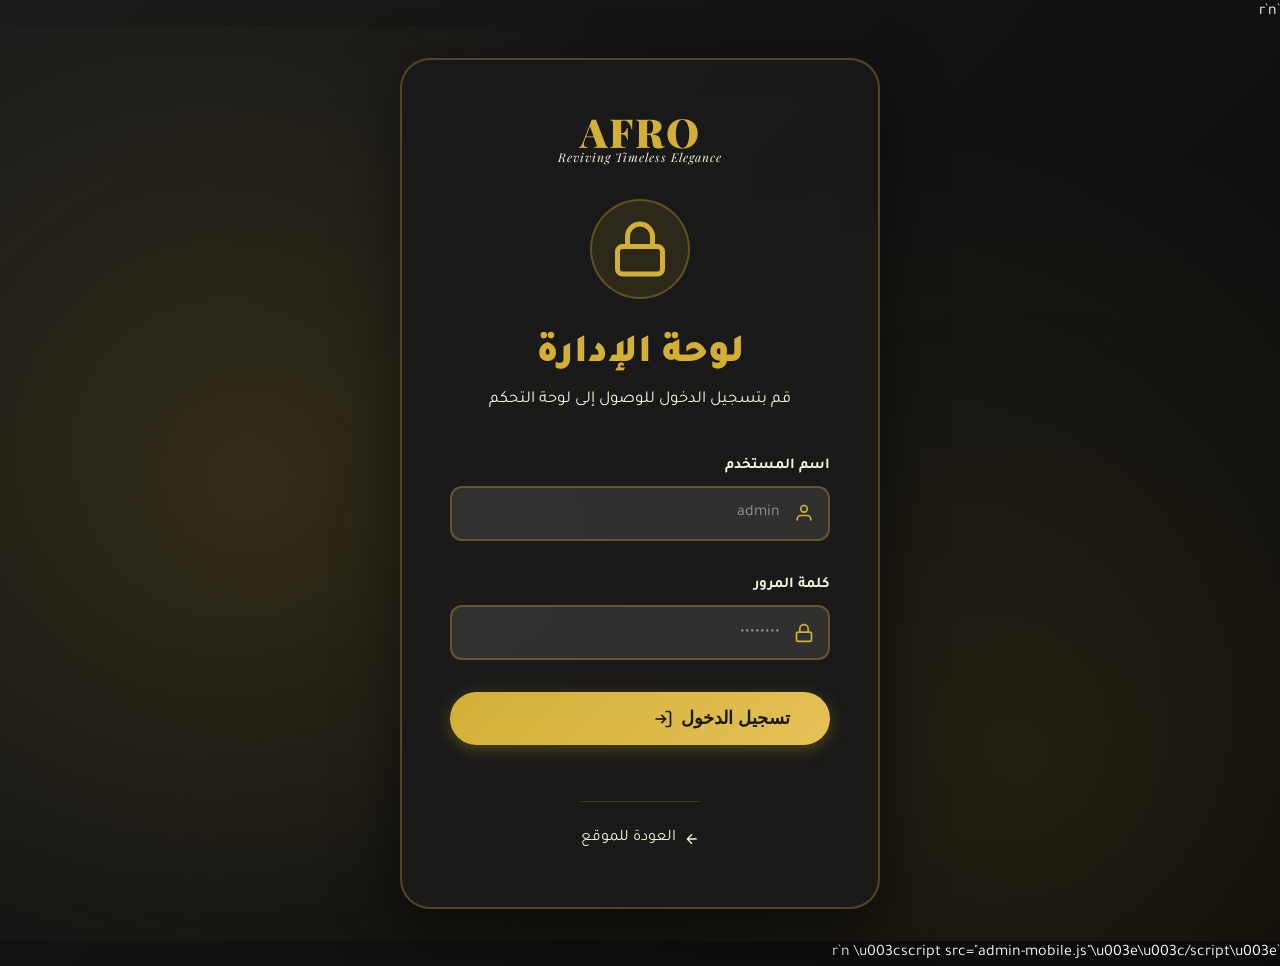
<file: admin-backup.html>
<!DOCTYPE html>
<html lang="ar" dir="rtl">

<head>
    <meta charset="UTF-8">
    <meta name="viewport" content="width=device-width, initial-scale=1.0">
    <title>لوحة الإدارة - AFRO</title>
    <link rel="stylesheet" href="styles.css">
    <link rel="stylesheet" href="admin.css">`r`n    <link rel="stylesheet" href="admin-mobile.css">
    <link rel="preconnect" href="https://fonts.googleapis.com">
    <link rel="preconnect" href="https://fonts.gstatic.com" crossorigin>
    <link
        href="https://fonts.googleapis.com/css2?family=Tajawal:wght@300;400;500;700;900&family=Playfair+Display:ital,wght@0,400;0,700;1,400&display=swap"
        rel="stylesheet">
</head>

<body class="admin-body">
    <!-- Admin Login Screen -->
    <div class="admin-login" id="adminLogin">
        <div class="admin-login-card">
            <div class="admin-logo">
                <h1 class="logo-text">AFRO</h1>
                <p class="logo-tagline">Reviving Timeless Elegance</p>
            </div>
            <div class="admin-lock-icon">
                <svg width="60" height="60" viewBox="0 0 24 24" fill="none" stroke="currentColor" stroke-width="2">
                    <rect x="3" y="11" width="18" height="11" rx="2" ry="2"></rect>
                    <path d="M7 11V7a5 5 0 0 1 10 0v4"></path>
                </svg>
            </div>
            <h2>لوحة الإدارة</h2>
            <p class="admin-subtitle">قم بتسجيل الدخول للوصول إلى لوحة التحكم</p>

            <form id="adminLoginForm" class="admin-login-form">
                <div class="form-group">
                    <label>اسم المستخدم</label>
                    <div class="input-with-icon">
                        <svg width="20" height="20" viewBox="0 0 24 24" fill="none" stroke="currentColor"
                            stroke-width="2">
                            <path d="M20 21v-2a4 4 0 0 0-4-4H8a4 4 0 0 0-4 4v2"></path>
                            <circle cx="12" cy="7" r="4"></circle>
                        </svg>
                        <input type="text" id="adminUsername" placeholder="admin" required autocomplete="username">
                    </div>
                </div>

                <div class="form-group">
                    <label>كلمة المرور</label>
                    <div class="input-with-icon">
                        <svg width="20" height="20" viewBox="0 0 24 24" fill="none" stroke="currentColor"
                            stroke-width="2">
                            <rect x="3" y="11" width="18" height="11" rx="2" ry="2"></rect>
                            <path d="M7 11V7a5 5 0 0 1 10 0v4"></path>
                        </svg>
                        <input type="password" id="adminPassword" placeholder="••••••••" required
                            autocomplete="current-password">
                    </div>
                </div>

                <button type="submit" class="btn-primary btn-large">
                    تسجيل الدخول
                    <svg width="20" height="20" viewBox="0 0 24 24" fill="none" stroke="currentColor" stroke-width="2">
                        <path d="M15 3h4a2 2 0 0 1 2 2v14a2 2 0 0 1-2 2h-4"></path>
                        <polyline points="10 17 15 12 10 7"></polyline>
                        <line x1="15" y1="12" x2="3" y2="12"></line>
                    </svg>
                </button>
            </form>

            <a href="index.html" class="back-link">
                <svg width="16" height="16" viewBox="0 0 24 24" fill="none" stroke="currentColor" stroke-width="2">
                    <path d="M19 12H5M12 19l-7-7 7-7" />
                </svg>
                العودة للموقع
            </a>
        </div>
    </div>

    <!-- Admin Dashboard -->
    <div class="admin-dashboard" id="adminDashboard" style="display: none;">
        <!-- Sidebar -->
        <aside class="admin-sidebar">
            <div class="sidebar-header">
                <h1 class="logo-text">AFRO</h1>
                <p class="logo-tagline">Admin Panel</p>
            </div>

            <nav class="admin-nav">
                <a href="#" class="nav-item active" data-section="overview">
                    <svg width="20" height="20" viewBox="0 0 24 24" fill="none" stroke="currentColor" stroke-width="2">
                        <rect x="3" y="3" width="7" height="7"></rect>
                        <rect x="14" y="3" width="7" height="7"></rect>
                        <rect x="14" y="14" width="7" height="7"></rect>
                        <rect x="3" y="14" width="7" height="7"></rect>
                    </svg>
                    <span>نظرة عامة</span>
                </a>
                <a href="#" class="nav-item" data-section="categories">
                    <svg width="20" height="20" viewBox="0 0 24 24" fill="none" stroke="currentColor" stroke-width="2">
                        <path d="M22 19a2 2 0 0 1-2 2H4a2 2 0 0 1-2-2V5a2 2 0 0 1 2-2h5l2 3h9a2 2 0 0 1 2 2z"></path>
                    </svg>
                    <span>الأقسام</span>
                </a>
                <a href="#" class="nav-item" data-section="products">
                    <svg width="20" height="20" viewBox="0 0 24 24" fill="none" stroke="currentColor" stroke-width="2">
                        <path d="M6 2L3 6v14a2 2 0 0 0 2 2h14a2 2 0 0 0 2-2V6l-3-4z"></path>
                        <line x1="3" y1="6" x2="21" y2="6"></line>
                        <path d="M16 10a4 4 0 0 1-8 0"></path>
                    </svg>
                    <span>المنتجات</span>
                </a>
                <a href="#" class="nav-item" data-section="orders">
                    <svg width="20" height="20" viewBox="0 0 24 24" fill="none" stroke="currentColor" stroke-width="2">
                        <path d="M14 2H6a2 2 0 0 0-2 2v16a2 2 0 0 0 2 2h12a2 2 0 0 0 2-2V8z"></path>
                        <polyline points="14 2 14 8 20 8"></polyline>
                        <line x1="16" y1="13" x2="8" y2="13"></line>
                        <line x1="16" y1="17" x2="8" y2="17"></line>
                    </svg>
                    <span>الطلبات</span>
                </a>
            </nav>

            <button class="btn-logout" id="adminLogout">
                <svg width="20" height="20" viewBox="0 0 24 24" fill="none" stroke="currentColor" stroke-width="2">
                    <path d="M9 21H5a2 2 0 0 1-2-2V5a2 2 0 0 1 2-2h4"></path>
                    <polyline points="16 17 21 12 16 7"></polyline>
                    <line x1="21" y1="12" x2="9" y2="12"></line>
                </svg>
                تسجيل الخروج
            </button>
        </aside>

        <!-- Main Content -->
        <main class="admin-main">
            <!-- Mobile Menu Toggle -->
            <button class="mobile-menu-toggle" id="mobileMenuToggle">
                <svg width="24" height="24" viewBox="0 0 24 24" fill="none" stroke="currentColor" stroke-width="2">
                    <line x1="3" y1="12" x2="21" y2="12"></line>
                    <line x1="3" y1="6" x2="21" y2="6"></line>
                    <line x1="3" y1="18" x2="21" y2="18"></line>
                </svg>
                <span>???????</span>
            </button>
            <!-- Overview Section -->
            <section class="admin-section active" id="overviewSection">
                <div class="section-header">
                    <h2>نظرة عامة</h2>
                </div>

                <div class="stats-grid">
                    <div class="stat-card">
                        <div class="stat-icon products">
                            <svg width="30" height="30" viewBox="0 0 24 24" fill="none" stroke="currentColor"
                                stroke-width="2">
                                <path d="M6 2L3 6v14a2 2 0 0 0 2 2h14a2 2 0 0 0 2-2V6l-3-4z"></path>
                                <line x1="3" y1="6" x2="21" y2="6"></line>
                            </svg>
                        </div>
                        <div class="stat-info">
                            <h3 id="totalProducts">0</h3>
                            <p>إجمالي المنتجات</p>
                        </div>
                    </div>

                    <div class="stat-card">
                        <div class="stat-icon categories">
                            <svg width="30" height="30" viewBox="0 0 24 24" fill="none" stroke="currentColor"
                                stroke-width="2">
                                <path d="M22 19a2 2 0 0 1-2 2H4a2 2 0 0 1-2-2V5a2 2 0 0 1 2-2h5l2 3h9a2 2 0 0 1 2 2z">
                                </path>
                            </svg>
                        </div>
                        <div class="stat-info">
                            <h3 id="totalCategories">0</h3>
                            <p>إجمالي الأقسام</p>
                        </div>
                    </div>

                    <div class="stat-card">
                        <div class="stat-icon orders">
                            <svg width="30" height="30" viewBox="0 0 24 24" fill="none" stroke="currentColor"
                                stroke-width="2">
                                <path d="M14 2H6a2 2 0 0 0-2 2v16a2 2 0 0 0 2 2h12a2 2 0 0 0 2-2V8z"></path>
                                <polyline points="14 2 14 8 20 8"></polyline>
                            </svg>
                        </div>
                        <div class="stat-info">
                            <h3 id="totalOrders">0</h3>
                            <p>إجمالي الطلبات</p>
                        </div>
                    </div>

                    <div class="stat-card">
                        <div class="stat-icon revenue">
                            <svg width="30" height="30" viewBox="0 0 24 24" fill="none" stroke="currentColor"
                                stroke-width="2">
                                <line x1="12" y1="1" x2="12" y2="23"></line>
                                <path d="M17 5H9.5a3.5 3.5 0 0 0 0 7h5a3.5 3.5 0 0 1 0 7H6"></path>
                            </svg>
                        </div>
                        <div class="stat-info">
                            <h3 id="totalRevenue">0</h3>
                            <p>إجمالي المبيعات (EGP)</p>
                        </div>
                    </div>
                </div>
            </section>

            <!-- Categories Section -->
            <section class="admin-section" id="categoriesSection">
                <div class="section-header">
                    <h2>إدارة الأقسام</h2>
                    <button class="btn-primary" id="addCategoryBtn">
                        <svg width="20" height="20" viewBox="0 0 24 24" fill="none" stroke="currentColor"
                            stroke-width="2">
                            <line x1="12" y1="5" x2="12" y2="19"></line>
                            <line x1="5" y1="12" x2="19" y2="12"></line>
                        </svg>
                        إضافة قسم جديد
                    </button>
                </div>

                <div class="categories-grid" id="categoriesGrid">
                    <!-- Categories will be loaded here -->
                </div>
            </section>

            <!-- Products Section -->
            <section class="admin-section" id="productsSection">
                <div class="section-header">
                    <h2>إدارة المنتجات</h2>
                    <button class="btn-primary" id="addProductBtn">
                        <svg width="20" height="20" viewBox="0 0 24 24" fill="none" stroke="currentColor"
                            stroke-width="2">
                            <line x1="12" y1="5" x2="12" y2="19"></line>
                            <line x1="5" y1="12" x2="19" y2="12"></line>
                        </svg>
                        إضافة منتج جديد
                    </button>
                </div>

                <div class="products-table-container">
                    <table class="admin-table">
                        <thead>
                            <tr>
                                <th>الصورة</th>
                                <th>الاسم</th>
                                <th>القسم</th>
                                <th>السعر</th>
                                <th>المخزون</th>
                                <th>المقاسات</th>
                                <th>الإجراءات</th>
                            </tr>
                        </thead>
                        <tbody id="productsTableBody">
                            <!-- Products will be loaded here -->
                        </tbody>
                    </table>
                </div>
            </section>

            <!-- Orders Section -->
            <section class="admin-section" id="ordersSection">
                <div class="section-header">
                    <h2>الطلبات</h2>
                </div>

                <div class="orders-table-container">
                    <table class="admin-table">
                        <thead>
                            <tr>
                                <th>رقم الطلب</th>
                                <th>العميل</th>
                                <th>الهاتف</th>
                                <th>المدينة</th>
                                <th>الإجمالي</th>
                                <th>التاريخ</th>
                                <th>الإجراءات</th>
                            </tr>
                        </thead>
                        <tbody id="ordersTableBody">
                            <!-- Orders will be loaded here -->
                        </tbody>
                    </table>
                </div>
            </section>
        </main>
    </div>

    <!-- Category Modal -->
    <div class="modal" id="categoryModal">
        <div class="modal-overlay"></div>
        <div class="modal-content">
            <div class="modal-header">
                <h3 id="categoryModalTitle">إضافة قسم جديد</h3>
                <button class="modal-close" id="closeCategoryModal">&times;</button>
            </div>

            <form id="categoryForm" class="modal-form">
                <input type="hidden" id="categoryId">

                <div class="form-group">
                    <label>اسم القسم (عربي) *</label>
                    <input type="text" id="categoryName" required placeholder="مثال: هوديز">
                </div>

                <div class="form-group">
                    <label>اسم القسم (English) *</label>
                    <input type="text" id="categoryNameEn" required placeholder="Example: Hoodies">
                </div>

                <div class="form-group">
                    <label>صورة القسم *</label>
                    <div class="file-upload">
                        <input type="file" id="categoryImage" accept="image/*">
                        <label for="categoryImage" class="file-upload-label">
                            <svg width="24" height="24" viewBox="0 0 24 24" fill="none" stroke="currentColor"
                                stroke-width="2">
                                <path d="M21 15v4a2 2 0 0 1-2 2H5a2 2 0 0 1-2-2v-4"></path>
                                <polyline points="17 8 12 3 7 8"></polyline>
                                <line x1="12" y1="3" x2="12" y2="15"></line>
                            </svg>
                            <span>اختر صورة</span>
                        </label>
                    </div>
                    <div class="image-preview" id="categoryImagePreview"></div>
                </div>

                <div class="modal-actions">
                    <button type="button" class="btn-secondary"
                        onclick="document.getElementById('categoryModal').classList.remove('active')">إلغاء</button>
                    <button type="submit" class="btn-primary">حفظ القسم</button>
                </div>
            </form>
        </div>
    </div>

    <!-- Product Modal -->
    <div class="modal" id="productModal">
        <div class="modal-overlay"></div>
        <div class="modal-content modal-large">
            <div class="modal-header">
                <h3 id="productModalTitle">إضافة منتج جديد</h3>
                <button class="modal-close" id="closeProductModal">&times;</button>
            </div>

            <form id="productForm" class="modal-form">
                <input type="hidden" id="productId">

                <div class="form-row">
                    <div class="form-group">
                        <label>اسم المنتج (عربي) *</label>
                        <input type="text" id="productName" required placeholder="مثال: هودي كلاسيكي فاخر">
                    </div>

                    <div class="form-group">
                        <label>اسم المنتج (English) *</label>
                        <input type="text" id="productNameEn" required placeholder="Example: Classic Luxury Hoodie">
                    </div>
                </div>

                <div class="form-row">
                    <div class="form-group">
                        <label>القسم *</label>
                        <select id="productCategory" required>
                            <option value="">اختر القسم</option>
                        </select>
                    </div>

                    <div class="form-group">
                        <label>السعر (EGP) *</label>
                        <input type="number" id="productPrice" min="0" required placeholder="899">
                    </div>
                </div>

                <div class="form-group">
                    <label>الوصف *</label>
                    <textarea id="productDescription" rows="4" required placeholder="وصف تفصيلي للمنتج..."></textarea>
                </div>

                <div class="form-row">
                    <div class="form-group">
                        <label>المخزون *</label>
                        <input type="number" id="productStock" min="0" required placeholder="50">
                    </div>

                    <div class="form-group">
                        <label>شارة (اختياري)</label>
                        <input type="text" id="productBadge" placeholder="جديد، عرض خاص، الأكثر مبيعاً">
                    </div>
                </div>

                <div class="form-group">
                    <label>المقاسات المتوفرة *</label>
                    <div class="sizes-selector">
                        <label class="size-checkbox">
                            <input type="checkbox" name="sizes" value="S">
                            <span>S</span>
                        </label>
                        <label class="size-checkbox">
                            <input type="checkbox" name="sizes" value="M" checked>
                            <span>M</span>
                        </label>
                        <label class="size-checkbox">
                            <input type="checkbox" name="sizes" value="L">
                            <span>L</span>
                        </label>
                        <label class="size-checkbox">
                            <input type="checkbox" name="sizes" value="XL">
                            <span>XL</span>
                        </label>
                        <label class="size-checkbox">
                            <input type="checkbox" name="sizes" value="XXL">
                            <span>XXL</span>
                        </label>
                    </div>
                </div>

                <div class="form-group">
                    <label>صور المنتج * (يمكنك اختيار عدة صور)</label>
                    <div class="file-upload">
                        <input type="file" id="productImages" accept="image/*" multiple>
                        <label for="productImages" class="file-upload-label">
                            <svg width="24" height="24" viewBox="0 0 24 24" fill="none" stroke="currentColor"
                                stroke-width="2">
                                <rect x="3" y="3" width="18" height="18" rx="2" ry="2"></rect>
                                <circle cx="8.5" cy="8.5" r="1.5"></circle>
                                <polyline points="21 15 16 10 5 21"></polyline>
                            </svg>
                            <span>اختر صور المنتج</span>
                        </label>
                    </div>
                    <div class="images-preview" id="productImagesPreview"></div>
                </div>

                <div class="form-group">
                    <label class="checkbox-label">
                        <input type="checkbox" id="productFeatured">
                        <span>منتج مميز (يظهر في الصفحة الرئيسية)</span>
                    </label>
                </div>

                <div class="modal-actions">
                    <button type="button" class="btn-secondary"
                        onclick="document.getElementById('productModal').classList.remove('active')">إلغاء</button>
                    <button type="submit" class="btn-primary">حفظ المنتج</button>
                </div>
            </form>
        </div>
    </div>

    <!-- Order Details Modal -->
    <div class="modal" id="orderModal">
        <div class="modal-overlay"></div>
        <div class="modal-content">
            <div class="modal-header">
                <h3>تفاصيل الطلب</h3>
                <button class="modal-close" id="closeOrderModal">&times;</button>
            </div>
            <div id="orderDetails" class="order-details"></div>
        </div>
    </div>

    <script src="app.js"></script>
    <script src="admin.js"></script>`r`n    \u003cscript src="admin-mobile.js"\u003e\u003c/script\u003e
</body>

</html>
</file>
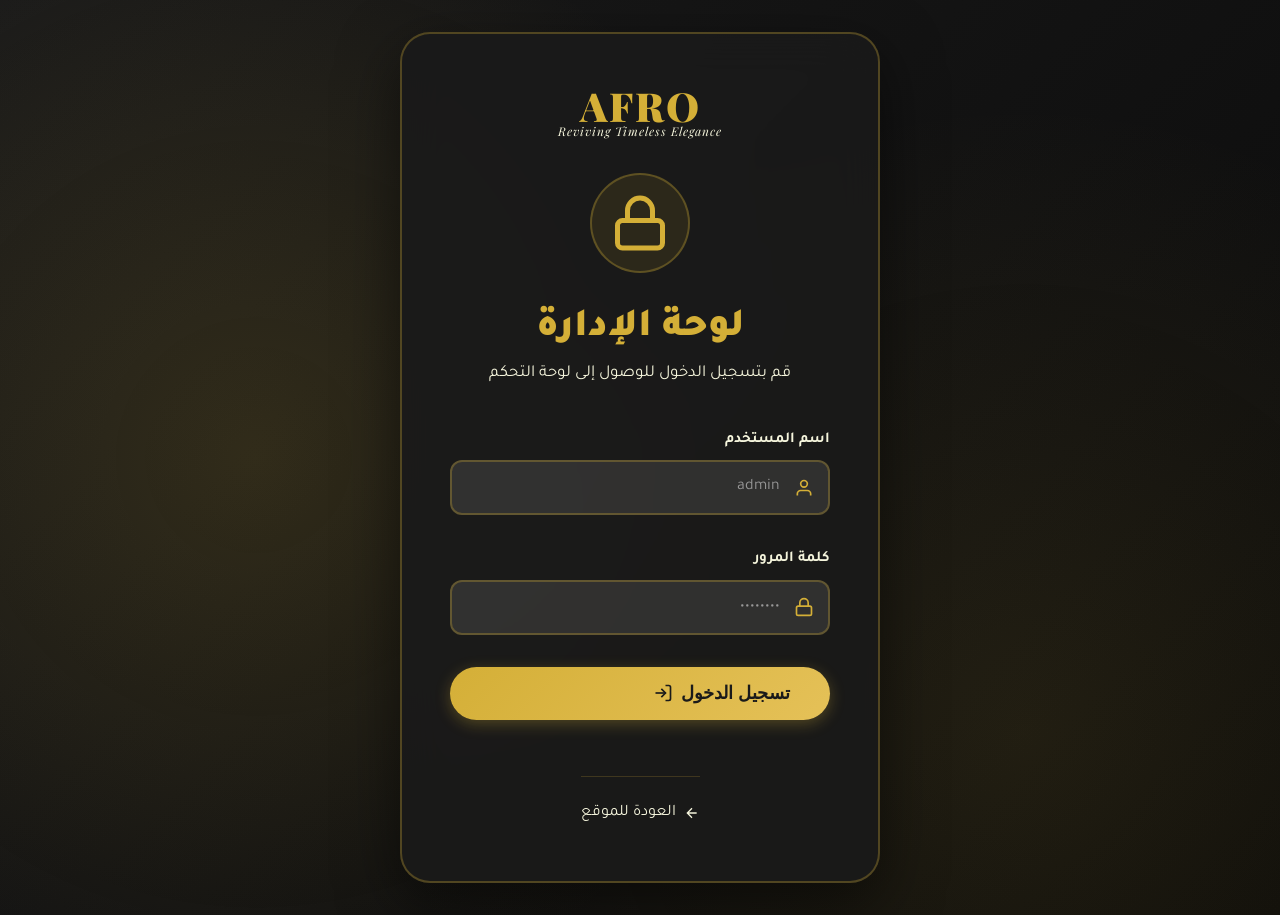
<file: admin-fixed.html>
<!DOCTYPE html>
<html lang="ar" dir="rtl">

<head>
    <meta charset="UTF-8">
    <meta name="viewport" content="width=device-width, initial-scale=1.0">
    <title>لوحة الإدارة - AFRO (محسّنة)</title>
    <link rel="stylesheet" href="styles.css">
    <link rel="stylesheet" href="admin.css">
    <link rel="preconnect" href="https://fonts.googleapis.com">
    <link rel="preconnect" href="https://fonts.gstatic.com" crossorigin>
    <link
        href="https://fonts.googleapis.com/css2?family=Tajawal:wght@300;400;500;700;900&family=Playfair+Display:ital,wght@0,400;0,700;1,400&display=swap"
        rel="stylesheet">
    <style>
        /* Force sidebar to always show */
        @media (max-width: 1024px) {
            .admin-sidebar {
                position: fixed !important;
                right: -100% !important;
                transition: right 0.3s ease !important;
                z-index: 9999 !important;
            }

            .admin-sidebar.show {
                right: 0 !important;
            }

            .mobile-menu-btn {
                display: flex !important;
            }
        }

        .mobile-menu-btn {
            display: none;
            position: fixed;
            top: 1.5rem;
            right: 1.5rem;
            z-index: 10000;
            background: var(--AFRO-gold);
            color: var(--AFRO-dark);
            border: none;
            padding: 1rem 1.5rem;
            border-radius: 12px;
            cursor: pointer;
            font-weight: 700;
            font-size: 1rem;
            gap: 0.8rem;
            align-items: center;
            box-shadow: 0 4px 20px rgba(212, 175, 55, 0.4);
            transition: all 0.3s ease;
        }

        .mobile-menu-btn:hover {
            transform: translateY(-2px);
            box-shadow: 0 6px 25px rgba(212, 175, 55, 0.6);
        }

        .mobile-menu-btn svg {
            stroke: var(--AFRO-dark);
        }

        .sidebar-overlay {
            display: none;
            position: fixed;
            top: 0;
            left: 0;
            right: 0;
            bottom: 0;
            background: rgba(0, 0, 0, 0.7);
            z-index: 9998;
        }

        .sidebar-overlay.show {
            display: block;
        }
    </style>
</head>

<body class="admin-body">
    <!-- Admin Login Screen -->
    <div class="admin-login" id="adminLogin">
        <div class="admin-login-card">
            <div class="admin-logo">
                <h1 class="logo-text">AFRO</h1>
                <p class="logo-tagline">Reviving Timeless Elegance</p>
            </div>
            <div class="admin-lock-icon">
                <svg width="60" height="60" viewBox="0 0 24 24" fill="none" stroke="currentColor" stroke-width="2">
                    <rect x="3" y="11" width="18" height="11" rx="2" ry="2"></rect>
                    <path d="M7 11V7a5 5 0 0 1 10 0v4"></path>
                </svg>
            </div>
            <h2>لوحة الإدارة</h2>
            <p class="admin-subtitle">قم بتسجيل الدخول للوصول إلى لوحة التحكم</p>

            <form id="adminLoginForm" class="admin-login-form">
                <div class="form-group">
                    <label>اسم المستخدم</label>
                    <div class="input-with-icon">
                        <svg width="20" height="20" viewBox="0 0 24 24" fill="none" stroke="currentColor"
                            stroke-width="2">
                            <path d="M20 21v-2a4 4 0 0 0-4-4H8a4 4 0 0 0-4 4v2"></path>
                            <circle cx="12" cy="7" r="4"></circle>
                        </svg>
                        <input type="text" id="adminUsername" placeholder="admin" required autocomplete="username">
                    </div>
                </div>

                <div class="form-group">
                    <label>كلمة المرور</label>
                    <div class="input-with-icon">
                        <svg width="20" height="20" viewBox="0 0 24 24" fill="none" stroke="currentColor"
                            stroke-width="2">
                            <rect x="3" y="11" width="18" height="11" rx="2" ry="2"></rect>
                            <path d="M7 11V7a5 5 0 0 1 10 0v4"></path>
                        </svg>
                        <input type="password" id="adminPassword" placeholder="••••••••" required
                            autocomplete="current-password">
                    </div>
                </div>

                <button type="submit" class="btn-primary btn-large">
                    تسجيل الدخول
                    <svg width="20" height="20" viewBox="0 0 24 24" fill="none" stroke="currentColor" stroke-width="2">
                        <path d="M15 3h4a2 2 0 0 1 2 2v14a2 2 0 0 1-2 2h-4"></path>
                        <polyline points="10 17 15 12 10 7"></polyline>
                        <line x1="15" y1="12" x2="3" y2="12"></line>
                    </svg>
                </button>
            </form>

            <a href="index.html" class="back-link">
                <svg width="16" height="16" viewBox="0 0 24 24" fill="none" stroke="currentColor" stroke-width="2">
                    <path d="M19 12H5M12 19l-7-7 7-7" />
                </svg>
                العودة للموقع
            </a>
        </div>
    </div>

    <!-- Sidebar Overlay for Mobile -->
    <div class="sidebar-overlay" id="sidebarOverlay"></div>

    <!-- Mobile Menu Button -->
    <button class="mobile-menu-btn" id="mobileMenuBtn">
        <svg width="24" height="24" viewBox="0 0 24 24" fill="none" stroke="currentColor" stroke-width="2">
            <line x1="3" y1="12" x2="21" y2="12"></line>
            <line x1="3" y1="6" x2="21" y2="6"></line>
            <line x1="3" y1="18" x2="21" y2="18"></line>
        </svg>
        <span>القائمة</span>
    </button>

    <!-- Rest of the admin.html content continues here... -->
    <!-- I'll load it from the original file -->

    <script src="app.js"></script>
    <script src="admin.js"></script>
    <script>
        // Mobile menu toggle
        document.addEventListener('DOMContentLoaded', () => {
            const mobileMenuBtn = document.getElementById('mobileMenuBtn');
            const sidebar = document.querySelector('.admin-sidebar');
            const overlay = document.getElementById('sidebarOverlay');

            if (mobileMenuBtn && sidebar) {
                mobileMenuBtn.addEventListener('click', () => {
                    sidebar.classList.toggle('show');
                    overlay.classList.toggle('show');
                });

                overlay.addEventListener('click', () => {
                    sidebar.classList.remove('show');
                    overlay.classList.remove('show');
                });

                // Close sidebar when clicking nav items on mobile
                const navItems = document.querySelectorAll('.nav-item');
                navItems.forEach(item => {
                    item.addEventListener('click', () => {
                        if (window.innerWidth <= 1024) {
                            sidebar.classList.remove('show');
                            overlay.classList.remove('show');
                        }
                    });
                });
            }
        });
    </script>
</body>

</html>
</file>
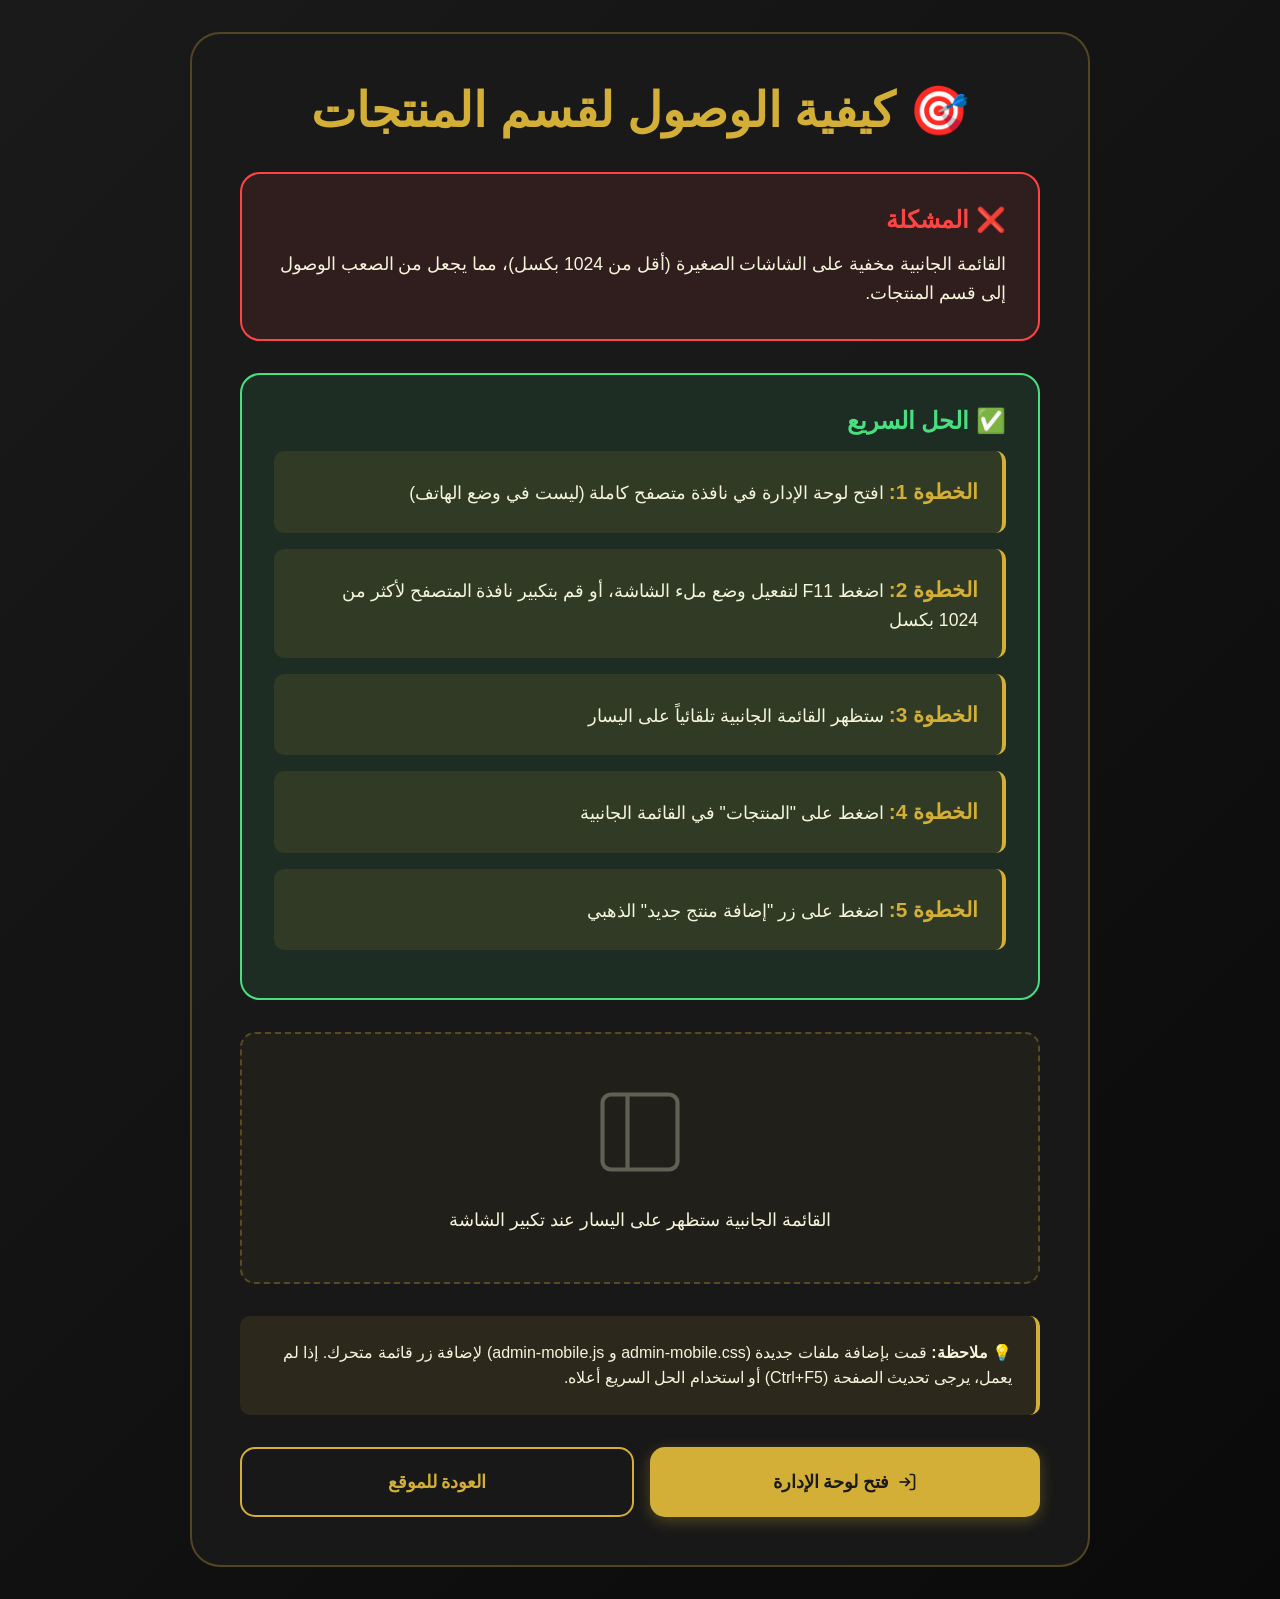
<file: admin-help.html>
<!DOCTYPE html>
<html lang="ar" dir="rtl">

<head>
    <meta charset="UTF-8">
    <meta name="viewport" content="width=device-width, initial-scale=1.0">
    <title>تعليمات لوحة الإدارة - AFRO</title>
    <link rel="stylesheet" href="styles.css">
    <style>
        body {
            background: linear-gradient(135deg, #1a1a1a 0%, #0a0a0a 100%);
            min-height: 100vh;
            padding: 2rem;
        }

        .instructions-container {
            max-width: 900px;
            margin: 0 auto;
            background: rgba(26, 26, 26, 0.9);
            border: 2px solid rgba(212, 175, 55, 0.3);
            border-radius: 30px;
            padding: 3rem;
        }

        h1 {
            color: var(--AFRO-gold);
            font-size: 3rem;
            margin-bottom: 2rem;
            text-align: center;
        }

        .problem {
            background: rgba(255, 68, 68, 0.1);
            border: 2px solid #ff4444;
            border-radius: 20px;
            padding: 2rem;
            margin-bottom: 2rem;
        }

        .problem h2 {
            color: #ff4444;
            margin-bottom: 1rem;
        }

        .solution {
            background: rgba(74, 222, 128, 0.1);
            border: 2px solid #4ade80;
            border-radius: 20px;
            padding: 2rem;
            margin-bottom: 2rem;
        }

        .solution h2 {
            color: #4ade80;
            margin-bottom: 1rem;
        }

        .steps {
            list-style: none;
            padding: 0;
        }

        .steps li {
            background: rgba(212, 175, 55, 0.1);
            border-right: 4px solid var(--AFRO-gold);
            padding: 1.5rem;
            margin-bottom: 1rem;
            border-radius: 10px;
            color: var(--AFRO-nude);
            font-size: 1.1rem;
        }

        .steps li strong {
            color: var(--AFRO-gold);
            font-size: 1.3rem;
        }

        .button-container {
            display: flex;
            gap: 1rem;
            margin-top: 2rem;
        }

        .btn {
            flex: 1;
            padding: 1.2rem 2rem;
            border-radius: 15px;
            font-weight: 700;
            font-size: 1.1rem;
            cursor: pointer;
            transition: all 0.3s ease;
            text-decoration: none;
            text-align: center;
            display: flex;
            align-items: center;
            justify-content: center;
            gap: 0.5rem;
        }

        .btn-primary {
            background: var(--AFRO-gold);
            color: var(--AFRO-dark);
            border: none;
        }

        .btn-primary:hover {
            transform: translateY(-3px);
            box-shadow: 0 10px 30px rgba(212, 175, 55, 0.4);
        }

        .btn-secondary {
            background: transparent;
            color: var(--AFRO-gold);
            border: 2px solid var(--AFRO-gold);
        }

        .btn-secondary:hover {
            background: rgba(212, 175, 55, 0.1);
        }

        .note {
            background: rgba(212, 175, 55, 0.1);
            border-right: 4px solid var(--AFRO-gold);
            padding: 1.5rem;
            border-radius: 10px;
            margin-top: 2rem;
        }

        .note p {
            color: var(--AFRO-nude);
            margin: 0;
        }

        .image-placeholder {
            background: rgba(212, 175, 55, 0.05);
            border: 2px dashed rgba(212, 175, 55, 0.3);
            border-radius: 15px;
            padding: 3rem;
            text-align: center;
            margin: 2rem 0;
            color: var(--AFRO-nude);
        }
    </style>
</head>

<body>
    <div class="instructions-container">
        <h1>🎯 كيفية الوصول لقسم المنتجات</h1>

        <div class="problem">
            <h2>❌ المشكلة</h2>
            <p style="color: var(--AFRO-nude); font-size: 1.1rem;">
                القائمة الجانبية مخفية على الشاشات الصغيرة (أقل من 1024 بكسل)، مما يجعل من الصعب الوصول إلى قسم
                المنتجات.
            </p>
        </div>

        <div class="solution">
            <h2>✅ الحل السريع</h2>
            <ol class="steps">
                <li>
                    <strong>الخطوة 1:</strong> افتح لوحة الإدارة في نافذة متصفح كاملة (ليست في وضع الهاتف)
                </li>
                <li>
                    <strong>الخطوة 2:</strong> اضغط F11 لتفعيل وضع ملء الشاشة، أو قم بتكبير نافذة المتصفح لأكثر من 1024
                    بكسل
                </li>
                <li>
                    <strong>الخطوة 3:</strong> ستظهر القائمة الجانبية تلقائياً على اليسار
                </li>
                <li>
                    <strong>الخطوة 4:</strong> اضغط على "المنتجات" في القائمة الجانبية
                </li>
                <li>
                    <strong>الخطوة 5:</strong> اضغط على زر "إضافة منتج جديد" الذهبي
                </li>
            </ol>
        </div>

        <div class="image-placeholder">
            <svg width="100" height="100" viewBox="0 0 24 24" fill="none" stroke="currentColor" stroke-width="1"
                style="margin: 0 auto; opacity: 0.3;">
                <rect x="3" y="3" width="18" height="18" rx="2" ry="2"></rect>
                <line x1="9" y1="3" x2="9" y2="21"></line>
            </svg>
            <p style="margin-top: 1rem; font-size: 1.1rem;">
                القائمة الجانبية ستظهر على اليسار عند تكبير الشاشة
            </p>
        </div>

        <div class="note">
            <p>
                <strong>💡 ملاحظة:</strong> قمت بإضافة ملفات جديدة (admin-mobile.css و admin-mobile.js) لإضافة زر قائمة
                متحرك.
                إذا لم يعمل، يرجى تحديث الصفحة (Ctrl+F5) أو استخدام الحل السريع أعلاه.
            </p>
        </div>

        <div class="button-container">
            <a href="admin.html" class="btn btn-primary">
                <svg width="20" height="20" viewBox="0 0 24 24" fill="none" stroke="currentColor" stroke-width="2">
                    <path d="M15 3h4a2 2 0 0 1 2 2v14a2 2 0 0 1-2 2h-4"></path>
                    <polyline points="10 17 15 12 10 7"></polyline>
                    <line x1="15" y1="12" x2="3" y2="12"></line>
                </svg>
                فتح لوحة الإدارة
            </a>
            <a href="index.html" class="btn btn-secondary">
                العودة للموقع
            </a>
        </div>
    </div>

    <script>
        // Auto-open admin panel in fullscreen mode
        document.querySelector('.btn-primary').addEventListener('click', (e) => {
            e.preventDefault();
            window.location.href = 'admin.html';
            // Try to request fullscreen
            setTimeout(() => {
                if (document.documentElement.requestFullscreen) {
                    document.documentElement.requestFullscreen().catch(() => {
                        // Fullscreen request failed, that's okay
                    });
                }
            }, 500);
        });
    </script>
</body>

</html>
</file>
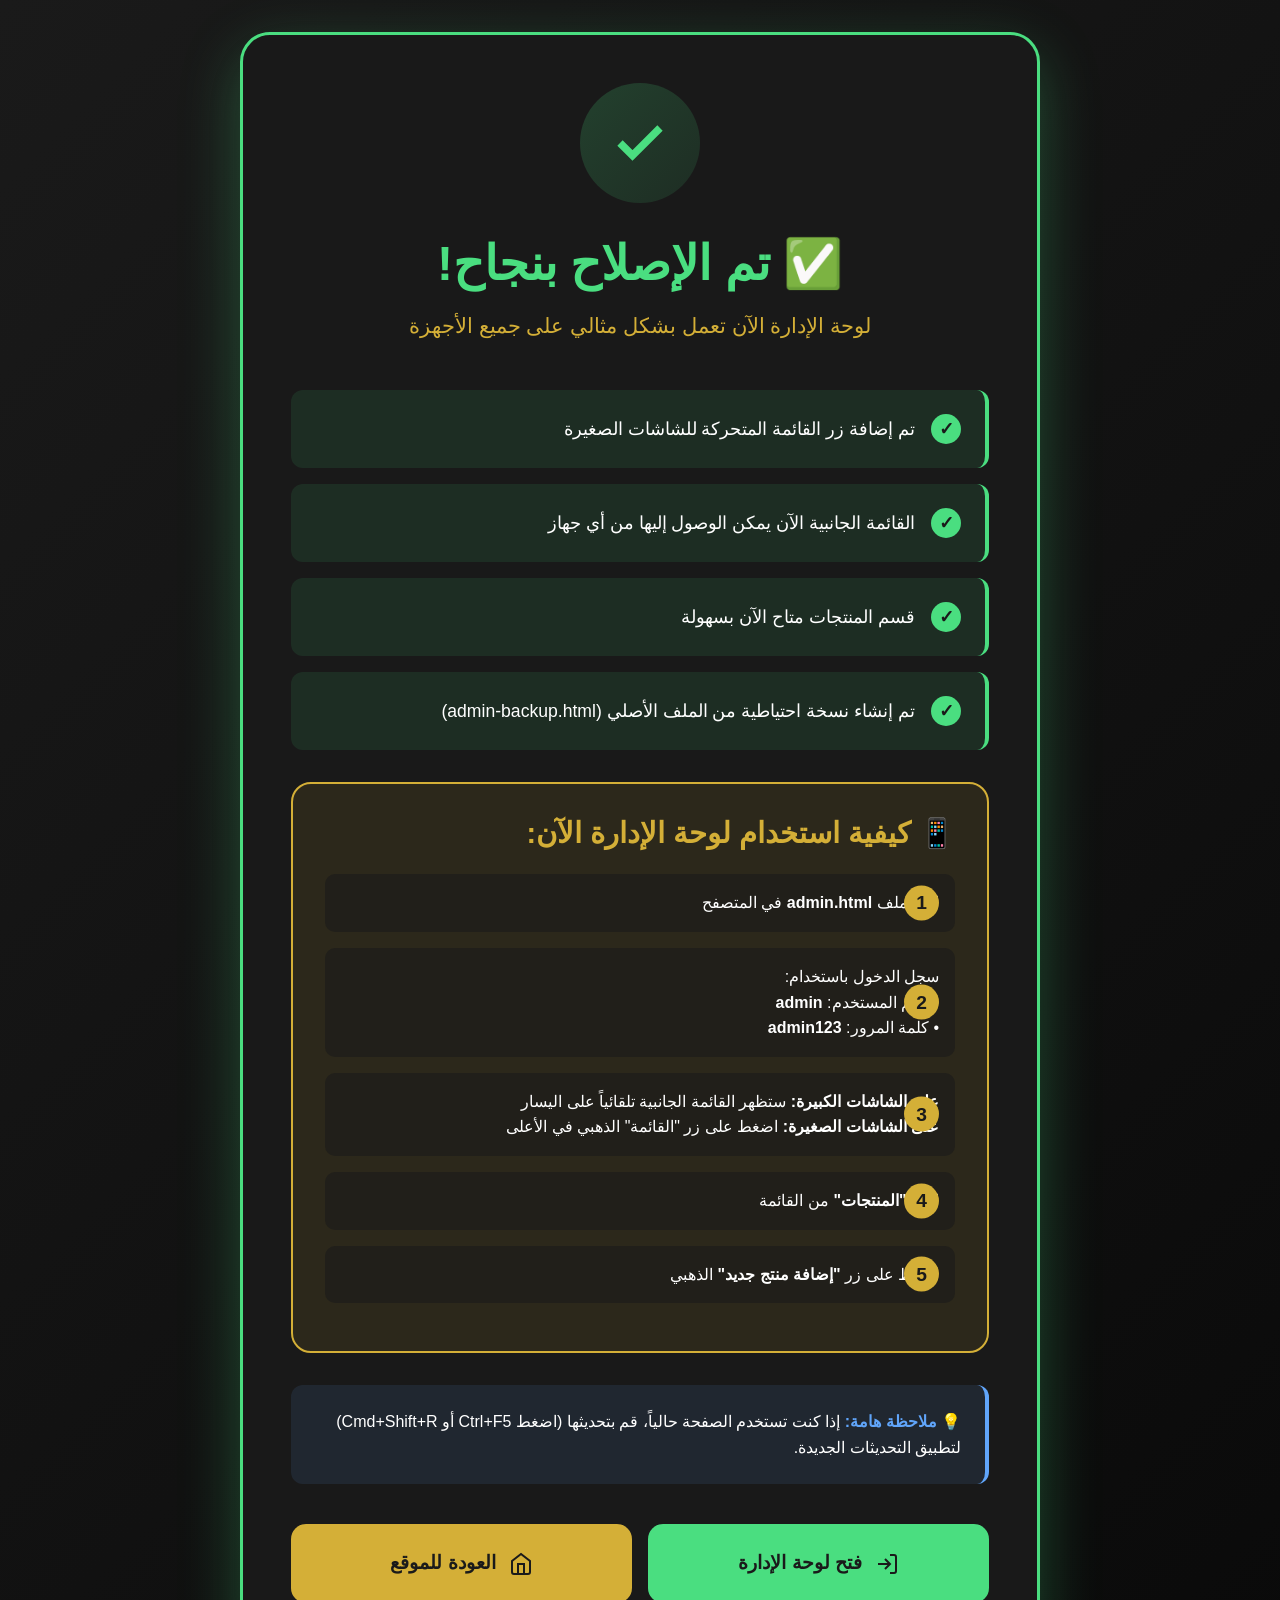
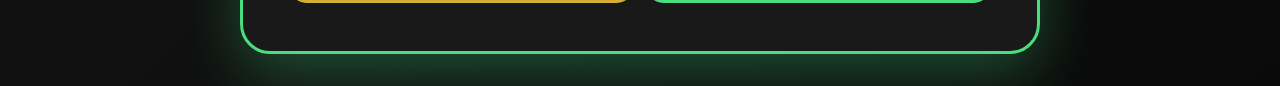
<file: success.html>
<!DOCTYPE html>
<html lang="ar" dir="rtl">

<head>
    <meta charset="UTF-8">
    <meta name="viewport" content="width=device-width, initial-scale=1.0">
    <title>✅ تم الإصلاح - لوحة الإدارة AFRO</title>
    <link rel="stylesheet" href="styles.css">
    <style>
        body {
            background: linear-gradient(135deg, #1a1a1a 0%, #0a0a0a 100%);
            min-height: 100vh;
            padding: 2rem;
            font-family: 'Tajawal', sans-serif;
        }

        .success-container {
            max-width: 800px;
            margin: 0 auto;
            background: rgba(26, 26, 26, 0.95);
            border: 3px solid #4ade80;
            border-radius: 30px;
            padding: 3rem;
            box-shadow: 0 20px 60px rgba(74, 222, 128, 0.3);
        }

        .success-icon {
            width: 120px;
            height: 120px;
            margin: 0 auto 2rem;
            background: linear-gradient(135deg, rgba(74, 222, 128, 0.2), rgba(74, 222, 128, 0.1));
            border-radius: 50%;
            display: flex;
            align-items: center;
            justify-content: center;
            animation: pulse 2s infinite;
        }

        @keyframes pulse {

            0%,
            100% {
                transform: scale(1);
            }

            50% {
                transform: scale(1.05);
            }
        }

        h1 {
            color: #4ade80;
            font-size: 3rem;
            margin-bottom: 1rem;
            text-align: center;
            font-weight: 900;
        }

        .subtitle {
            color: #D4AF37;
            font-size: 1.3rem;
            text-align: center;
            margin-bottom: 3rem;
        }

        .feature-list {
            list-style: none;
            padding: 0;
            margin: 2rem 0;
        }

        .feature-list li {
            background: rgba(74, 222, 128, 0.1);
            border-right: 4px solid #4ade80;
            padding: 1.5rem;
            margin-bottom: 1rem;
            border-radius: 12px;
            color: #fff;
            font-size: 1.1rem;
            display: flex;
            align-items: center;
            gap: 1rem;
        }

        .feature-list li::before {
            content: "✓";
            background: #4ade80;
            color: #1a1a1a;
            width: 30px;
            height: 30px;
            border-radius: 50%;
            display: flex;
            align-items: center;
            justify-content: center;
            font-weight: 900;
            flex-shrink: 0;
        }

        .instructions {
            background: rgba(212, 175, 55, 0.1);
            border: 2px solid #D4AF37;
            border-radius: 20px;
            padding: 2rem;
            margin: 2rem 0;
        }

        .instructions h2 {
            color: #D4AF37;
            font-size: 1.8rem;
            margin-bottom: 1.5rem;
        }

        .steps {
            list-style: none;
            padding: 0;
            counter-reset: step-counter;
        }

        .steps li {
            counter-increment: step-counter;
            position: relative;
            padding: 1rem 1rem 1rem 3.5rem;
            margin-bottom: 1rem;
            background: rgba(26, 26, 26, 0.6);
            border-radius: 10px;
            color: #fff;
        }

        .steps li::before {
            content: counter(step-counter);
            position: absolute;
            right: 1rem;
            top: 50%;
            transform: translateY(-50%);
            background: #D4AF37;
            color: #1a1a1a;
            width: 35px;
            height: 35px;
            border-radius: 50%;
            display: flex;
            align-items: center;
            justify-content: center;
            font-weight: 900;
            font-size: 1.2rem;
        }

        .button-container {
            display: flex;
            gap: 1rem;
            margin-top: 2.5rem;
        }

        .btn {
            flex: 1;
            padding: 1.5rem 2rem;
            border-radius: 15px;
            font-weight: 700;
            font-size: 1.2rem;
            cursor: pointer;
            transition: all 0.3s ease;
            text-decoration: none;
            text-align: center;
            display: flex;
            align-items: center;
            justify-content: center;
            gap: 0.8rem;
            border: none;
        }

        .btn-success {
            background: #4ade80;
            color: #1a1a1a;
        }

        .btn-success:hover {
            background: #22c55e;
            transform: translateY(-3px);
            box-shadow: 0 10px 30px rgba(74, 222, 128, 0.4);
        }

        .btn-gold {
            background: #D4AF37;
            color: #1a1a1a;
        }

        .btn-gold:hover {
            background: #c19b2e;
            transform: translateY(-3px);
            box-shadow: 0 10px 30px rgba(212, 175, 55, 0.4);
        }

        .note {
            background: rgba(96, 165, 250, 0.1);
            border-right: 4px solid #60a5fa;
            padding: 1.5rem;
            border-radius: 12px;
            margin-top: 2rem;
            color: #fff;
        }

        .note strong {
            color: #60a5fa;
        }
    </style>
</head>

<body>
    <div class="success-container">
        <div class="success-icon">
            <svg width="60" height="60" viewBox="0 0 24 24" fill="none" stroke="#4ade80" stroke-width="3">
                <polyline points="20 6 9 17 4 12"></polyline>
            </svg>
        </div>

        <h1>✅ تم الإصلاح بنجاح!</h1>
        <p class="subtitle">لوحة الإدارة الآن تعمل بشكل مثالي على جميع الأجهزة</p>

        <ul class="feature-list">
            <li>تم إضافة زر القائمة المتحركة للشاشات الصغيرة</li>
            <li>القائمة الجانبية الآن يمكن الوصول إليها من أي جهاز</li>
            <li>قسم المنتجات متاح الآن بسهولة</li>
            <li>تم إنشاء نسخة احتياطية من الملف الأصلي (admin-backup.html)</li>
        </ul>

        <div class="instructions">
            <h2>📱 كيفية استخدام لوحة الإدارة الآن:</h2>
            <ol class="steps">
                <li>افتح ملف <strong>admin.html</strong> في المتصفح</li>
                <li>سجل الدخول باستخدام:<br>
                    • اسم المستخدم: <strong>admin</strong><br>
                    • كلمة المرور: <strong>admin123</strong>
                </li>
                <li>
                    <strong>على الشاشات الكبيرة:</strong> ستظهر القائمة الجانبية تلقائياً على اليسار<br>
                    <strong>على الشاشات الصغيرة:</strong> اضغط على زر "القائمة" الذهبي في الأعلى
                </li>
                <li>اختر <strong>"المنتجات"</strong> من القائمة</li>
                <li>اضغط على زر <strong>"إضافة منتج جديد"</strong> الذهبي</li>
            </ol>
        </div>

        <div class="note">
            <strong>💡 ملاحظة هامة:</strong> إذا كنت تستخدم الصفحة حالياً، قم بتحديثها (اضغط Ctrl+F5 أو Cmd+Shift+R)
            لتطبيق التحديثات الجديدة.
        </div>

        <div class="button-container">
            <a href="admin.html" class="btn btn-success">
                <svg width="24" height="24" viewBox="0 0 24 24" fill="none" stroke="currentColor" stroke-width="2">
                    <path d="M15 3h4a2 2 0 0 1 2 2v14a2 2 0 0 1-2 2h-4"></path>
                    <polyline points="10 17 15 12 10 7"></polyline>
                    <line x1="15" y1="12" x2="3" y2="12"></line>
                </svg>
                فتح لوحة الإدارة
            </a>
            <a href="index.html" class="btn btn-gold">
                <svg width="24" height="24" viewBox="0 0 24 24" fill="none" stroke="currentColor" stroke-width="2">
                    <path d="M3 9l9-7 9 7v11a2 2 0 0 1-2 2H5a2 2 0 0 1-2-2z"></path>
                    <polyline points="9 22 9 12 15 12 15 22"></polyline>
                </svg>
                العودة للموقع
            </a>
        </div>
    </div>
</body>

</html>
</file>
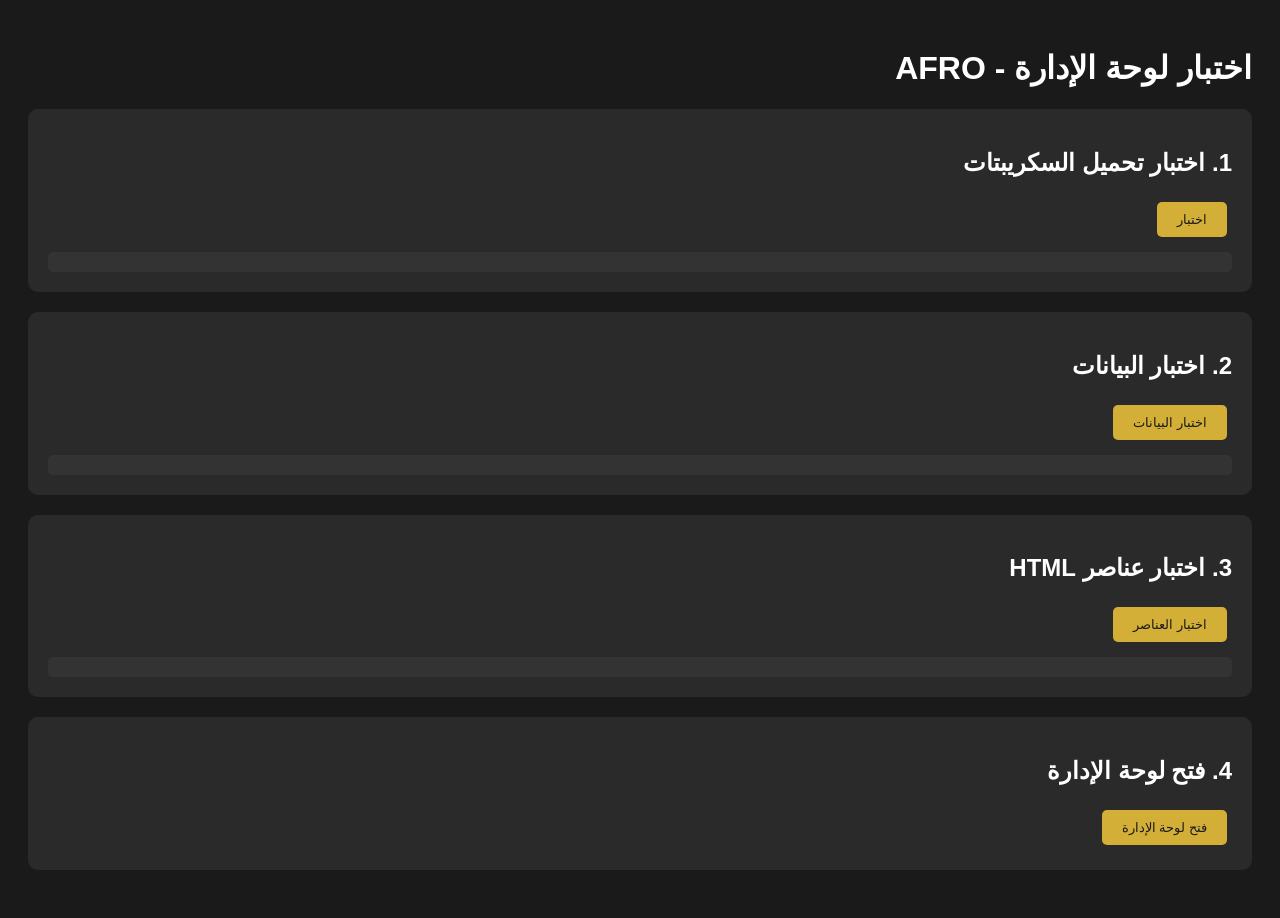
<file: test-admin.html>
<!DOCTYPE html>
<html lang="ar" dir="rtl">

<head>
    <meta charset="UTF-8">
    <meta name="viewport" content="width=device-width, initial-scale=1.0">
    <title>اختبار لوحة الإدارة</title>
    <style>
        body {
            font-family: Arial, sans-serif;
            padding: 20px;
            background: #1a1a1a;
            color: #fff;
        }

        .test-section {
            background: #2a2a2a;
            padding: 20px;
            margin: 20px 0;
            border-radius: 10px;
        }

        button {
            background: #D4AF37;
            color: #1a1a1a;
            border: none;
            padding: 10px 20px;
            border-radius: 5px;
            cursor: pointer;
            margin: 5px;
        }

        .result {
            background: #333;
            padding: 10px;
            margin-top: 10px;
            border-radius: 5px;
        }
    </style>
</head>

<body>
    <h1>اختبار لوحة الإدارة - AFRO</h1>

    <div class="test-section">
        <h2>1. اختبار تحميل السكريبتات</h2>
        <button onclick="testScripts()">اختبار</button>
        <div id="scriptTest" class="result"></div>
    </div>

    <div class="test-section">
        <h2>2. اختبار البيانات</h2>
        <button onclick="testData()">اختبار البيانات</button>
        <div id="dataTest" class="result"></div>
    </div>

    <div class="test-section">
        <h2>3. اختبار عناصر HTML</h2>
        <button onclick="testElements()">اختبار العناصر</button>
        <div id="elementsTest" class="result"></div>
    </div>

    <div class="test-section">
        <h2>4. فتح لوحة الإدارة</h2>
        <button onclick="window.location.href='admin.html'">فتح لوحة الإدارة</button>
    </div>

    <script src="app.js"></script>
    <script src="admin.js"></script>
    <script>
        function testScripts() {
            const result = document.getElementById('scriptTest');
            let html = '<h3>نتائج الاختبار:</h3>';

            html += '<p>✓ STORAGE_KEYS: ' + (typeof STORAGE_KEYS !== 'undefined' ? 'موجود' : 'غير موجود') + '</p>';
            html += '<p>✓ getProducts: ' + (typeof getProducts !== 'undefined' ? 'موجودة' : 'غير موجودة') + '</p>';
            html += '<p>✓ getCategories: ' + (typeof getCategories !== 'undefined' ? 'موجودة' : 'غير موجودة') + '</p>';
            html += '<p>✓ initAdminPanel: ' + (typeof initAdminPanel !== 'undefined' ? 'موجودة' : 'غير موجودة') + '</p>';

            result.innerHTML = html;
        }

        function testData() {
            const result = document.getElementById('dataTest');
            const products = getProducts();
            const categories = getCategories();

            let html = '<h3>البيانات المخزنة:</h3>';
            html += '<p>عدد الأقسام: ' + categories.length + '</p>';
            html += '<p>عدد المنتجات: ' + products.length + '</p>';

            if (categories.length > 0) {
                html += '<h4>الأقسام:</h4>';
                categories.forEach(cat => {
                    html += '<p>- ' + cat.name + ' (' + cat.count + ' منتج)</p>';
                });
            }

            result.innerHTML = html;
        }

        function testElements() {
            const result = document.getElementById('elementsTest');

            // فتح صفحة admin.html في نافذة جديدة للاختبار
            const adminWindow = window.open('admin.html', '_blank');

            setTimeout(() => {
                try {
                    const doc = adminWindow.document;
                    let html = '<h3>عناصر HTML:</h3>';

                    html += '<p>✓ adminLogin: ' + (doc.getElementById('adminLogin') ? 'موجود' : 'غير موجود') + '</p>';
                    html += '<p>✓ adminDashboard: ' + (doc.getElementById('adminDashboard') ? 'موجود' : 'غير موجود') + '</p>';
                    html += '<p>✓ addProductBtn: ' + (doc.getElementById('addProductBtn') ? 'موجود' : 'غير موجود') + '</p>';
                    html += '<p>✓ productsSection: ' + (doc.getElementById('productsSection') ? 'موجود' : 'غير موجود') + '</p>';

                    result.innerHTML = html;
                } catch (e) {
                    result.innerHTML = '<p>خطأ: لا يمكن الوصول للنافذة الجديدة بسبب سياسات الأمان</p>';
                }
            }, 1000);
        }
    </script>
</body>

</html>
</file>
<file: styles.css>
/* ===== CSS Variables & Reset ===== */
:root {
    --AFRO-dark: #1a1a1a;
    --AFRO-black: #0a0a0a;
    --AFRO-nude: #F5F5DC;
    --AFRO-gold: #D4AF37;
    --AFRO-gold-light: #E5C158;
    --AFRO-gold-dark: #B8941F;
    --text-light: #ffffff;
    --text-dark: #2a2a2a;
    --overlay: rgba(0, 0, 0, 0.6);
    --transition: all 0.3s cubic-bezier(0.4, 0, 0.2, 1);
}

* {
    margin: 0;
    padding: 0;
    box-sizing: border-box;
}

html {
    scroll-behavior: smooth;
}

body {
    font-family: 'Tajawal', sans-serif;
    background: linear-gradient(to bottom, var(--AFRO-dark), var(--AFRO-black));
    color: var(--text-light);
    line-height: 1.6;
    overflow-x: hidden;
}

.container {
    max-width: 1400px;
    margin: 0 auto;
    padding: 0 2rem;
}

/* ===== Typography ===== */
h1, h2, h3, h4, h5, h6 {
    font-weight: 700;
    line-height: 1.2;
}

.logo-text {
    font-family: 'Playfair Display', serif;
    font-size: 2.5rem;
    font-weight: 900;
    color: var(--AFRO-gold);
    letter-spacing: 2px;
    text-transform: uppercase;
}

.logo-tagline {
    font-family: 'Playfair Display', serif;
    font-style: italic;
    font-size: 0.75rem;
    color: var(--AFRO-nude);
    margin-top: -0.5rem;
    letter-spacing: 1px;
}

/* ===== Navigation ===== */
.navbar {
    position: fixed;
    top: 0;
    left: 0;
    right: 0;
    background: rgba(26, 26, 26, 0.95);
    backdrop-filter: blur(10px);
    z-index: 1000;
    padding: 1rem 0;
    border-bottom: 1px solid rgba(212, 175, 55, 0.2);
    transition: var(--transition);
}

.navbar.scrolled {
    background: rgba(10, 10, 10, 0.98);
    box-shadow: 0 4px 20px rgba(0, 0, 0, 0.5);
}

.nav-container {
    display: grid;
    grid-template-columns: 1fr 2fr 1fr;
    align-items: center;
    gap: 2rem;
}

.nav-logo {
    text-align: center;
    grid-column: 1;
}

.nav-links {
    display: flex;
    list-style: none;
    gap: 2.5rem;
    align-items: center;
    justify-content: center;
    grid-column: 2;
}

.nav-icons {
    display: flex;
    align-items: center;
    gap: 1rem;
    justify-content: flex-end;
    grid-column: 3;
}

.nav-links a {
    color: var(--text-light);
    text-decoration: none;
    font-weight: 500;
    font-size: 1rem;
    position: relative;
    transition: var(--transition);
}

.nav-links a::after {
    content: '';
    position: absolute;
    bottom: -5px;
    left: 0;
    width: 0;
    height: 2px;
    background: var(--AFRO-gold);
    transition: var(--transition);
}

.nav-links a:hover,
.nav-links a.active {
    color: var(--AFRO-gold);
}

.nav-links a:hover::after,
.nav-links a.active::after {
    width: 100%;
}

.nav-icons {
    display: flex;
    gap: 1.5rem;
    align-items: center;
}

.cart-icon {
    position: relative;
    color: var(--text-light);
    transition: var(--transition);
}

.cart-icon:hover {
    color: var(--AFRO-gold);
    transform: scale(1.1);
}

.cart-count {
    position: absolute;
    top: -8px;
    right: -8px;
    background: var(--AFRO-gold);
    color: var(--AFRO-dark);
    font-size: 0.7rem;
    font-weight: 700;
    width: 18px;
    height: 18px;
    border-radius: 50%;
    display: flex;
    align-items: center;
    justify-content: center;
}

.menu-toggle {
    display: none;
    flex-direction: column;
    gap: 5px;
    background: none;
    border: none;
    cursor: pointer;
}

.menu-toggle span {
    width: 25px;
    height: 2px;
    background: var(--AFRO-gold);
    transition: var(--transition);
}

/* ===== Buttons ===== */
.btn-primary {
    display: inline-flex;
    align-items: center;
    gap: 0.5rem;
    background: linear-gradient(135deg, var(--AFRO-gold), var(--AFRO-gold-light));
    color: var(--AFRO-dark);
    padding: 1rem 2.5rem;
    border: none;
    border-radius: 50px;
    font-size: 1.1rem;
    font-weight: 700;
    text-decoration: none;
    cursor: pointer;
    transition: var(--transition);
    box-shadow: 0 4px 15px rgba(212, 175, 55, 0.3);
}

.btn-primary:hover {
    transform: translateY(-2px);
    box-shadow: 0 6px 25px rgba(212, 175, 55, 0.5);
    background: linear-gradient(135deg, var(--AFRO-gold-light), var(--AFRO-gold));
}

.btn-secondary {
    display: inline-flex;
    align-items: center;
    gap: 0.5rem;
    background: transparent;
    color: var(--AFRO-gold);
    padding: 1rem 2.5rem;
    border: 2px solid var(--AFRO-gold);
    border-radius: 50px;
    font-size: 1.1rem;
    font-weight: 700;
    text-decoration: none;
    cursor: pointer;
    transition: var(--transition);
}

.btn-secondary:hover {
    background: var(--AFRO-gold);
    color: var(--AFRO-dark);
    transform: translateY(-2px);
}

/* ===== Hero Section ===== */
.hero {
    position: relative;
    height: 100vh;
    display: flex;
    align-items: center;
    justify-content: center;
    background: linear-gradient(135deg, var(--AFRO-dark) 0%, var(--AFRO-black) 100%);
    overflow: hidden;
}

.hero::before {
    content: '';
    position: absolute;
    top: 0;
    left: 0;
    right: 0;
    bottom: 0;
    background: 
        radial-gradient(circle at 20% 50%, rgba(212, 175, 55, 0.1) 0%, transparent 50%),
        radial-gradient(circle at 80% 80%, rgba(212, 175, 55, 0.08) 0%, transparent 50%);
    animation: pulse 8s ease-in-out infinite;
}

@keyframes pulse {
    0%, 100% { opacity: 1; }
    50% { opacity: 0.6; }
}

.hero-overlay {
    position: absolute;
    top: 0;
    left: 0;
    right: 0;
    bottom: 0;
    background: var(--overlay);
}

.hero-content {
    position: relative;
    z-index: 2;
    text-align: center;
    padding: 2rem;
}

.hero-title {
    font-family: 'Playfair Display', serif;
    font-size: clamp(4rem, 10vw, 8rem);
    font-weight: 900;
    color: var(--AFRO-gold);
    letter-spacing: 4px;
    text-transform: uppercase;
    margin-bottom: 1rem;
    text-shadow: 0 4px 20px rgba(212, 175, 55, 0.5);
    animation: fadeInUp 1s ease-out;
}

.hero-subtitle {
    font-family: 'Playfair Display', serif;
    font-style: italic;
    font-size: clamp(1.2rem, 3vw, 2rem);
    color: var(--AFRO-nude);
    margin-bottom: 1.5rem;
    letter-spacing: 2px;
    animation: fadeInUp 1s ease-out 0.2s both;
}

.hero-description {
    font-size: clamp(1rem, 2vw, 1.3rem);
    color: var(--text-light);
    margin-bottom: 2.5rem;
    max-width: 600px;
    margin-left: auto;
    margin-right: auto;
    animation: fadeInUp 1s ease-out 0.4s both;
}

@keyframes fadeInUp {
    from {
        opacity: 0;
        transform: translateY(30px);
    }
    to {
        opacity: 1;
        transform: translateY(0);
    }
}

.scroll-indicator {
    position: absolute;
    bottom: 2rem;
    left: 50%;
    transform: translateX(-50%);
    z-index: 2;
}

.mouse {
    width: 30px;
    height: 50px;
    border: 2px solid var(--AFRO-gold);
    border-radius: 20px;
    position: relative;
}

.mouse::before {
    content: '';
    position: absolute;
    top: 10px;
    left: 50%;
    transform: translateX(-50%);
    width: 4px;
    height: 10px;
    background: var(--AFRO-gold);
    border-radius: 2px;
    animation: scroll 2s infinite;
}

@keyframes scroll {
    0% { opacity: 1; transform: translateX(-50%) translateY(0); }
    100% { opacity: 0; transform: translateX(-50%) translateY(20px); }
}

/* ===== Sections ===== */
section {
    padding: 6rem 0;
}

.section-header {
    text-align: center;
    margin-bottom: 4rem;
}

.section-title {
    font-size: clamp(2rem, 5vw, 3.5rem);
    color: var(--AFRO-gold);
    margin-bottom: 1rem;
    font-weight: 900;
}

.section-subtitle {
    font-size: 1.2rem;
    color: var(--AFRO-nude);
    font-style: italic;
}

/* ===== Categories Grid ===== */
.categories-grid {
    display: grid;
    grid-template-columns: repeat(auto-fit, minmax(280px, 1fr));
    gap: 2rem;
}

.category-card {
    position: relative;
    height: 400px;
    border-radius: 20px;
    overflow: hidden;
    cursor: pointer;
    transition: var(--transition);
    background: linear-gradient(135deg, var(--AFRO-dark), var(--AFRO-black));
}

.category-card::before {
    content: '';
    position: absolute;
    top: 0;
    left: 0;
    right: 0;
    bottom: 0;
    background: linear-gradient(to bottom, transparent, rgba(0, 0, 0, 0.8));
    z-index: 1;
    transition: var(--transition);
}

.category-card:hover {
    transform: translateY(-10px);
    box-shadow: 0 20px 40px rgba(212, 175, 55, 0.3);
}

.category-card:hover::before {
    background: linear-gradient(to bottom, transparent, rgba(212, 175, 55, 0.3));
}

.category-image {
    width: 100%;
    height: 100%;
    object-fit: cover;
    transition: var(--transition);
}

.category-card:hover .category-image {
    transform: scale(1.1);
}

.category-info {
    position: absolute;
    bottom: 0;
    left: 0;
    right: 0;
    padding: 2rem;
    z-index: 2;
}

.category-name {
    font-size: 2rem;
    font-weight: 700;
    color: var(--AFRO-gold);
    margin-bottom: 0.5rem;
}

.category-count {
    color: var(--AFRO-nude);
    font-size: 1rem;
}

/* ===== Products Slider ===== */
.featured-products {
    position: relative;
    background: rgba(26, 26, 26, 0.5);
}

.products-slider {
    display: grid;
    grid-template-columns: repeat(auto-fit, minmax(300px, 1fr));
    gap: 2rem;
    margin-bottom: 2rem;
}

.product-card {
    background: rgba(26, 26, 26, 0.8);
    border-radius: 20px;
    overflow: hidden;
    transition: var(--transition);
    border: 1px solid rgba(212, 175, 55, 0.2);
}

.product-card:hover {
    transform: translateY(-10px);
    box-shadow: 0 20px 40px rgba(212, 175, 55, 0.2);
    border-color: var(--AFRO-gold);
}

.product-image-container {
    position: relative;
    height: 350px;
    overflow: hidden;
    background: var(--AFRO-dark);
}

.product-image {
    width: 100%;
    height: 100%;
    object-fit: cover;
    transition: var(--transition);
}

.product-card:hover .product-image {
    transform: scale(1.1);
}

.product-badge {
    position: absolute;
    top: 1rem;
    right: 1rem;
    background: var(--AFRO-gold);
    color: var(--AFRO-dark);
    padding: 0.5rem 1rem;
    border-radius: 20px;
    font-size: 0.85rem;
    font-weight: 700;
}

.wishlist-btn {
    position: absolute;
    top: 1rem;
    left: 1rem;
    background: rgba(255, 255, 255, 0.9);
    border: none;
    width: 40px;
    height: 40px;
    border-radius: 50%;
    display: flex;
    align-items: center;
    justify-content: center;
    cursor: pointer;
    transition: var(--transition);
}

.wishlist-btn:hover {
    background: var(--AFRO-gold);
    transform: scale(1.1);
}

.product-info {
    padding: 1.5rem;
}

.product-category {
    color: var(--AFRO-gold);
    font-size: 0.9rem;
    margin-bottom: 0.5rem;
    text-transform: uppercase;
    letter-spacing: 1px;
}

.product-name {
    font-size: 1.5rem;
    font-weight: 700;
    color: var(--text-light);
    margin-bottom: 0.5rem;
}

.product-price {
    font-size: 1.8rem;
    font-weight: 900;
    color: var(--AFRO-gold);
    margin-bottom: 1rem;
}

.product-price .currency {
    font-size: 1rem;
    margin-right: 0.3rem;
}

.product-actions {
    display: flex;
    gap: 1rem;
}

.add-to-cart-btn {
    flex: 1;
    background: var(--AFRO-gold);
    color: var(--AFRO-dark);
    border: none;
    padding: 0.8rem;
    border-radius: 10px;
    font-weight: 700;
    cursor: pointer;
    transition: var(--transition);
}

.add-to-cart-btn:hover {
    background: var(--AFRO-gold-light);
    transform: translateY(-2px);
}

.slider-controls {
    display: flex;
    justify-content: center;
    gap: 1rem;
    margin-top: 2rem;
}

.slider-btn {
    background: rgba(212, 175, 55, 0.2);
    border: 2px solid var(--AFRO-gold);
    width: 50px;
    height: 50px;
    border-radius: 50%;
    display: flex;
    align-items: center;
    justify-content: center;
    cursor: pointer;
    transition: var(--transition);
    color: var(--AFRO-gold);
}

.slider-btn:hover {
    background: var(--AFRO-gold);
    color: var(--AFRO-dark);
    transform: scale(1.1);
}

/* ===== Newsletter ===== */
.newsletter {
    background: linear-gradient(135deg, rgba(212, 175, 55, 0.1), rgba(212, 175, 55, 0.05));
    border-top: 1px solid rgba(212, 175, 55, 0.3);
    border-bottom: 1px solid rgba(212, 175, 55, 0.3);
}

.newsletter-content {
    text-align: center;
    max-width: 600px;
    margin: 0 auto;
}

.newsletter-title {
    font-size: 2.5rem;
    color: var(--AFRO-gold);
    margin-bottom: 1rem;
}

.newsletter-subtitle {
    font-size: 1.2rem;
    color: var(--AFRO-nude);
    margin-bottom: 2rem;
}

.newsletter-form {
    display: flex;
    gap: 1rem;
    max-width: 500px;
    margin: 0 auto;
}

.newsletter-form input {
    flex: 1;
    padding: 1rem 1.5rem;
    border: 2px solid var(--AFRO-gold);
    background: rgba(26, 26, 26, 0.8);
    color: var(--text-light);
    border-radius: 50px;
    font-size: 1rem;
}

.newsletter-form input::placeholder {
    color: rgba(255, 255, 255, 0.5);
}

/* ===== Footer ===== */
.footer {
    background: var(--AFRO-black);
    padding: 4rem 0 2rem;
    border-top: 1px solid rgba(212, 175, 55, 0.2);
}

.footer-grid {
    display: grid;
    grid-template-columns: repeat(auto-fit, minmax(250px, 1fr));
    gap: 3rem;
    margin-bottom: 3rem;
}

.footer-title {
    font-family: 'Playfair Display', serif;
    font-size: 2rem;
    color: var(--AFRO-gold);
    margin-bottom: 0.5rem;
}

.footer-tagline {
    font-family: 'Playfair Display', serif;
    font-style: italic;
    color: var(--AFRO-nude);
    margin-bottom: 1rem;
}

.footer-text {
    color: rgba(255, 255, 255, 0.7);
    line-height: 1.8;
}

.footer-heading {
    color: var(--AFRO-gold);
    font-size: 1.2rem;
    margin-bottom: 1.5rem;
}

.footer-links {
    list-style: none;
}

.footer-links li {
    margin-bottom: 0.8rem;
}

.footer-links a {
    color: rgba(255, 255, 255, 0.7);
    text-decoration: none;
    transition: var(--transition);
}

.footer-links a:hover {
    color: var(--AFRO-gold);
    padding-right: 5px;
}

.social-links {
    display: flex;
    gap: 1rem;
}

.social-link {
    width: 45px;
    height: 45px;
    border-radius: 50%;
    background: rgba(212, 175, 55, 0.1);
    border: 2px solid var(--AFRO-gold);
    display: flex;
    align-items: center;
    justify-content: center;
    color: var(--AFRO-gold);
    transition: var(--transition);
}

.social-link:hover {
    background: var(--AFRO-gold);
    color: var(--AFRO-dark);
    transform: translateY(-5px);
}

.footer-bottom {
    text-align: center;
    padding-top: 2rem;
    border-top: 1px solid rgba(212, 175, 55, 0.2);
    color: rgba(255, 255, 255, 0.5);
}

/* ===== Responsive ===== */
@media (max-width: 768px) {
    .nav-links {
        position: fixed;
        top: 80px;
        right: -100%;
        flex-direction: column;
        background: rgba(10, 10, 10, 0.98);
        width: 100%;
        padding: 2rem;
        transition: var(--transition);
        border-top: 1px solid rgba(212, 175, 55, 0.2);
    }
    
    .nav-links.active {
        right: 0;
    }
    
    .menu-toggle {
        display: flex;
    }
    
    .categories-grid,
    .products-slider {
        grid-template-columns: 1fr;
    }
    
    .newsletter-form {
        flex-direction: column;
    }
    
    .footer-grid {
        grid-template-columns: 1fr;
    }
}

/* ===== Loading Animation ===== */
.loading {
    display: inline-block;
    width: 20px;
    height: 20px;
    border: 3px solid rgba(212, 175, 55, 0.3);
    border-radius: 50%;
    border-top-color: var(--AFRO-gold);
    animation: spin 1s ease-in-out infinite;
}

@keyframes spin {
    to { transform: rotate(360deg); }
}
</file>
<file: admin.css>
/* ===== Admin Panel Styles ===== */

.admin-body {
    background: linear-gradient(135deg, var(--AFRO-dark) 0%, var(--AFRO-black) 100%);
    min-height: 100vh;
}

/* ===== Admin Login ===== */
.admin-login {
    min-height: 100vh;
    display: flex;
    align-items: center;
    justify-content: center;
    padding: 2rem;
    background:
        radial-gradient(circle at 20% 50%, rgba(212, 175, 55, 0.15) 0%, transparent 50%),
        radial-gradient(circle at 80% 80%, rgba(212, 175, 55, 0.1) 0%, transparent 50%),
        linear-gradient(135deg, var(--AFRO-dark), var(--AFRO-black));
}

.admin-login-card {
    background: rgba(26, 26, 26, 0.9);
    border: 2px solid rgba(212, 175, 55, 0.3);
    border-radius: 30px;
    padding: 3rem;
    max-width: 480px;
    width: 100%;
    text-align: center;
    box-shadow: 0 20px 60px rgba(0, 0, 0, 0.5);
    backdrop-filter: blur(20px);
    animation: fadeInUp 0.6s ease-out;
}

@keyframes fadeInUp {
    from {
        opacity: 0;
        transform: translateY(30px);
    }

    to {
        opacity: 1;
        transform: translateY(0);
    }
}

.admin-logo {
    margin-bottom: 2rem;
}

.admin-lock-icon {
    width: 100px;
    height: 100px;
    margin: 0 auto 2rem;
    background: rgba(212, 175, 55, 0.1);
    border-radius: 50%;
    display: flex;
    align-items: center;
    justify-content: center;
    border: 2px solid rgba(212, 175, 55, 0.3);
}

.admin-lock-icon svg {
    stroke: var(--AFRO-gold);
}

.admin-login-card h2 {
    font-size: 2.5rem;
    color: var(--AFRO-gold);
    margin-bottom: 0.5rem;
    font-weight: 900;
}

.admin-subtitle {
    color: var(--AFRO-nude);
    font-size: 1.05rem;
    margin-bottom: 2.5rem;
}

.admin-login-form {
    display: flex;
    flex-direction: column;
    gap: 1.5rem;
    margin-bottom: 2rem;
}

.input-with-icon {
    position: relative;
    display: flex;
    align-items: center;
}

.input-with-icon svg {
    position: absolute;
    right: 1rem;
    stroke: var(--AFRO-gold);
    pointer-events: none;
}

.input-with-icon input {
    width: 100%;
    padding: 1rem 3rem 1rem 1rem;
    background: rgba(255, 255, 255, 0.1);
    border: 2px solid rgba(212, 175, 55, 0.3);
    border-radius: 12px;
    color: var(--text-light);
    font-size: 1rem;
    font-family: 'Tajawal', sans-serif;
    transition: all 0.3s ease;
}

.input-with-icon input:focus {
    outline: none;
    border-color: var(--AFRO-gold);
    background: rgba(255, 255, 255, 0.15);
    box-shadow: 0 0 20px rgba(212, 175, 55, 0.2);
}

.input-with-icon input::placeholder {
    color: rgba(255, 255, 255, 0.5);
}

.admin-login-form .form-group {
    text-align: right;
    margin-bottom: 0.5rem;
}

.admin-login-form .form-group label {
    display: block;
    margin-bottom: 0.5rem;
    color: var(--AFRO-nude);
    font-weight: 600;
    font-size: 0.95rem;
}

.back-link {
    display: inline-flex;
    align-items: center;
    gap: 0.5rem;
    color: var(--AFRO-nude);
    text-decoration: none;
    transition: var(--transition);
    margin-top: 1.5rem;
    padding-top: 1.5rem;
    border-top: 1px solid rgba(212, 175, 55, 0.2);
}

.back-link:hover {
    color: var(--AFRO-gold);
}

/* ===== Admin Dashboard ===== */
.admin-dashboard {
    display: grid;
    grid-template-columns: 280px 1fr;
    min-height: 100vh;
}

/* ===== Sidebar ===== */
.admin-sidebar {
    background: rgba(26, 26, 26, 0.95);
    border-left: 1px solid rgba(212, 175, 55, 0.2);
    padding: 2rem;
    display: flex;
    flex-direction: column;
    position: sticky;
    top: 0;
    height: 100vh;
    overflow-y: auto;
}

.sidebar-header {
    text-align: center;
    padding-bottom: 2rem;
    margin-bottom: 2rem;
    border-bottom: 2px solid rgba(212, 175, 55, 0.3);
}

.admin-nav {
    flex: 1;
    display: flex;
    flex-direction: column;
    gap: 0.5rem;
}

.nav-item {
    display: flex;
    align-items: center;
    gap: 1rem;
    padding: 1rem 1.5rem;
    color: var(--AFRO-nude);
    text-decoration: none;
    border-radius: 12px;
    transition: var(--transition);
    font-weight: 600;
    font-size: 1rem;
}

.nav-item:hover {
    background: rgba(212, 175, 55, 0.1);
    color: var(--AFRO-gold);
    transform: translateX(-5px);
}

.nav-item.active {
    background: linear-gradient(135deg, rgba(212, 175, 55, 0.2), rgba(212, 175, 55, 0.1));
    color: var(--AFRO-gold);
    border-right: 3px solid var(--AFRO-gold);
}

.nav-item svg {
    stroke: currentColor;
    flex-shrink: 0;
}

.btn-logout {
    display: flex;
    align-items: center;
    justify-content: center;
    gap: 0.8rem;
    padding: 1rem 1.5rem;
    background: transparent;
    border: 2px solid rgba(255, 68, 68, 0.5);
    color: #ff4444;
    border-radius: 12px;
    cursor: pointer;
    transition: var(--transition);
    font-weight: 700;
    margin-top: 2rem;
    font-size: 1rem;
}

.btn-logout:hover {
    background: rgba(255, 68, 68, 0.1);
    border-color: #ff4444;
    transform: translateY(-2px);
}

/* ===== Main Content ===== */
.admin-main {
    padding: 2.5rem;
    overflow-y: auto;
}

.admin-section {
    display: none;
}

.admin-section.active {
    display: block;
    animation: fadeIn 0.4s ease-out;
}

@keyframes fadeIn {
    from {
        opacity: 0;
        transform: translateY(20px);
    }

    to {
        opacity: 1;
        transform: translateY(0);
    }
}

.section-header {
    display: flex;
    justify-content: space-between;
    align-items: center;
    margin-bottom: 2.5rem;
    padding-bottom: 1.5rem;
    border-bottom: 2px solid rgba(212, 175, 55, 0.3);
}

.section-header h2 {
    font-size: 2.8rem;
    color: var(--AFRO-gold);
    font-weight: 900;
}

/* ===== Stats Grid ===== */
.stats-grid {
    display: grid;
    grid-template-columns: repeat(auto-fit, minmax(250px, 1fr));
    gap: 2rem;
    margin-bottom: 3rem;
}

.stat-card {
    background: rgba(26, 26, 26, 0.6);
    border: 1px solid rgba(212, 175, 55, 0.2);
    border-radius: 20px;
    padding: 2rem;
    display: flex;
    align-items: center;
    gap: 1.5rem;
    transition: var(--transition);
}

.stat-card:hover {
    border-color: var(--AFRO-gold);
    transform: translateY(-5px);
    box-shadow: 0 10px 30px rgba(212, 175, 55, 0.2);
}

.stat-icon {
    width: 70px;
    height: 70px;
    border-radius: 15px;
    display: flex;
    align-items: center;
    justify-content: center;
    flex-shrink: 0;
}

.stat-icon.products {
    background: linear-gradient(135deg, rgba(212, 175, 55, 0.2), rgba(212, 175, 55, 0.1));
}

.stat-icon.categories {
    background: linear-gradient(135deg, rgba(74, 222, 128, 0.2), rgba(74, 222, 128, 0.1));
}

.stat-icon.orders {
    background: linear-gradient(135deg, rgba(96, 165, 250, 0.2), rgba(96, 165, 250, 0.1));
}

.stat-icon.revenue {
    background: linear-gradient(135deg, rgba(251, 146, 60, 0.2), rgba(251, 146, 60, 0.1));
}

.stat-info h3 {
    font-size: 2.5rem;
    color: var(--AFRO-gold);
    font-weight: 900;
    margin-bottom: 0.3rem;
}

.stat-info p {
    color: var(--AFRO-nude);
    font-size: 1rem;
}

/* ===== Categories Grid ===== */
.categories-grid {
    display: grid;
    grid-template-columns: repeat(auto-fill, minmax(300px, 1fr));
    gap: 2rem;
}

.category-card {
    background: linear-gradient(145deg, #1f1f1f 0%, #2a2a2a 100%);
    border: 2px solid rgba(212, 175, 55, 0.4);
    border-radius: 20px;
    overflow: hidden;
    transition: var(--transition);
    box-shadow: 0 8px 25px rgba(0, 0, 0, 0.4);
    position: relative;
}

.category-card:hover {
    border-color: var(--AFRO-gold);
    transform: translateY(-10px);
    box-shadow: 0 20px 50px rgba(212, 175, 55, 0.3);
}

.category-image {
    width: 100%;
    height: 200px;
    object-fit: cover;
    border-bottom: 3px solid var(--AFRO-gold);
    pointer-events: none;
}

.category-content {
    padding: 1.5rem;
    background: linear-gradient(180deg, rgba(26, 26, 26, 0.9) 0%, rgba(10, 10, 10, 0.95) 100%);
    position: relative;
    z-index: 5;
}

.category-title {
    font-size: 1.6rem;
    color: var(--AFRO-gold);
    font-weight: 800;
    margin-bottom: 0.5rem;
    text-shadow: 0 2px 4px rgba(0, 0, 0, 0.5);
}

.category-subtitle {
    color: #c0b090;
    font-size: 1rem;
    margin-bottom: 0.5rem;
    font-style: italic;
}

.category-count {
    color: #e0d0a0;
    font-size: 1rem;
    font-weight: 600;
    margin-bottom: 1.5rem;
    padding: 0.4rem 0.8rem;
    background: rgba(212, 175, 55, 0.15);
    border-radius: 20px;
    display: inline-block;
    pointer-events: none;
    user-select: none;
}

.category-actions {
    display: flex;
    gap: 0.8rem;
    position: relative;
    z-index: 10;
}

.btn-edit,
.btn-delete {
    flex: 1;
    padding: 0.7rem 1rem;
    border: none;
    border-radius: 10px;
    cursor: pointer;
    transition: var(--transition);
    display: flex;
    align-items: center;
    justify-content: center;
    gap: 0.5rem;
    font-weight: 700;
    font-size: 0.95rem;
    min-height: 40px;
    position: relative;
    z-index: 100;
    pointer-events: auto;
}

.btn-edit {
    background: linear-gradient(135deg, rgba(212, 175, 55, 0.9), rgba(212, 175, 55, 0.7));
    color: #1a1a1a;
    border: 2px solid var(--AFRO-gold);
    box-shadow: 0 4px 15px rgba(212, 175, 55, 0.3);
}

.btn-edit:hover {
    background: linear-gradient(135deg, var(--AFRO-gold), rgba(212, 175, 55, 0.8));
    color: #1a1a1a;
    transform: translateY(-2px);
    box-shadow: 0 6px 20px rgba(212, 175, 55, 0.5);
}

.btn-delete {
    background: linear-gradient(135deg, rgba(255, 68, 68, 0.9), rgba(255, 68, 68, 0.7));
    color: white;
    border: 2px solid #ff4444;
    box-shadow: 0 4px 15px rgba(255, 68, 68, 0.3);
}

.btn-delete:hover {
    background: linear-gradient(135deg, #ff4444, rgba(255, 68, 68, 0.8));
    color: white;
    transform: translateY(-2px);
    box-shadow: 0 6px 20px rgba(255, 68, 68, 0.5);
}

/* ===== Tables ===== */
.products-table-container,
.orders-table-container {
    background: rgba(26, 26, 26, 0.6);
    border: 1px solid rgba(212, 175, 55, 0.2);
    border-radius: 20px;
    overflow: hidden;
}

.admin-table {
    width: 100%;
    border-collapse: collapse;
}

.admin-table thead {
    background: rgba(212, 175, 55, 0.15);
}

.admin-table th {
    padding: 1.3rem 1.5rem;
    text-align: right;
    color: var(--AFRO-gold);
    font-weight: 700;
    font-size: 1rem;
    border-bottom: 2px solid rgba(212, 175, 55, 0.3);
}

.admin-table td {
    padding: 1.2rem 1.5rem;
    color: var(--AFRO-nude);
    border-bottom: 1px solid rgba(212, 175, 55, 0.1);
    vertical-align: middle;
}

.admin-table tbody tr {
    transition: var(--transition);
}

.admin-table tbody tr:hover {
    background: rgba(212, 175, 55, 0.05);
}

.product-image {
    width: 70px;
    height: 70px;
    border-radius: 12px;
    object-fit: cover;
    border: 2px solid rgba(212, 175, 55, 0.2);
}

.sizes-badge {
    display: inline-flex;
    gap: 0.3rem;
    flex-wrap: wrap;
}

.size-tag {
    background: rgba(212, 175, 55, 0.2);
    color: var(--AFRO-gold);
    padding: 0.3rem 0.6rem;
    border-radius: 6px;
    font-size: 0.85rem;
    font-weight: 600;
}

.table-actions {
    display: flex;
    gap: 0.6rem;
}

.btn-icon {
    width: 38px;
    height: 38px;
    border: none;
    border-radius: 10px;
    cursor: pointer;
    transition: var(--transition);
    display: flex;
    align-items: center;
    justify-content: center;
}

.btn-icon.edit {
    background: rgba(212, 175, 55, 0.2);
    color: var(--AFRO-gold);
}

.btn-icon.edit:hover {
    background: var(--AFRO-gold);
    color: var(--AFRO-dark);
    transform: scale(1.1);
}

.btn-icon.delete {
    background: rgba(255, 68, 68, 0.2);
    color: #ff4444;
}

.btn-icon.delete:hover {
    background: #ff4444;
    color: white;
    transform: scale(1.1);
}

.btn-icon.view {
    background: rgba(74, 222, 128, 0.2);
    color: #4ade80;
}

.btn-icon.view:hover {
    background: #4ade80;
    color: var(--AFRO-dark);
    transform: scale(1.1);
}

/* ===== Modal ===== */
.modal {
    display: none;
    position: fixed;
    top: 0;
    left: 0;
    right: 0;
    bottom: 0;
    z-index: 10000;
    align-items: center;
    justify-content: center;
    padding: 2rem;
}

.modal.active {
    display: flex;
}

.modal-overlay {
    position: absolute;
    top: 0;
    left: 0;
    right: 0;
    bottom: 0;
    background: rgba(0, 0, 0, 0.85);
    backdrop-filter: blur(5px);
}

.modal-content {
    position: relative;
    background: linear-gradient(135deg, rgba(26, 26, 26, 0.98), rgba(10, 10, 10, 0.98));
    border: 2px solid rgba(212, 175, 55, 0.3);
    border-radius: 25px;
    padding: 2.5rem;
    max-width: 600px;
    width: 100%;
    max-height: 90vh;
    overflow-y: auto;
    animation: modalSlideUp 0.3s ease-out;
    box-shadow: 0 20px 60px rgba(0, 0, 0, 0.5);
}

.modal-large {
    max-width: 900px;
}

@keyframes modalSlideUp {
    from {
        opacity: 0;
        transform: translateY(50px) scale(0.9);
    }

    to {
        opacity: 1;
        transform: translateY(0) scale(1);
    }
}

.modal-header {
    display: flex;
    justify-content: space-between;
    align-items: center;
    margin-bottom: 2rem;
    padding-bottom: 1.5rem;
    border-bottom: 2px solid rgba(212, 175, 55, 0.3);
}

.modal-header h3 {
    font-size: 2rem;
    color: var(--AFRO-gold);
    font-weight: 900;
}

.modal-close {
    width: 40px;
    height: 40px;
    background: transparent;
    border: none;
    color: var(--AFRO-gold);
    font-size: 2.5rem;
    cursor: pointer;
    transition: var(--transition);
    display: flex;
    align-items: center;
    justify-content: center;
    border-radius: 10px;
}

.modal-close:hover {
    background: rgba(212, 175, 55, 0.2);
    transform: rotate(90deg);
}

.modal-form {
    display: flex;
    flex-direction: column;
    gap: 1.5rem;
}

/* Form inputs styling */
.modal-form .form-group {
    text-align: right;
}

.modal-form .form-group label {
    display: block;
    margin-bottom: 0.5rem;
    color: var(--AFRO-nude);
    font-weight: 600;
    font-size: 0.95rem;
}

.modal-form input[type="text"],
.modal-form input[type="number"],
.modal-form input[type="email"],
.modal-form input[type="password"],
.modal-form input[type="tel"],
.modal-form textarea,
.modal-form select {
    width: 100%;
    padding: 1rem 1.2rem;
    background: rgba(255, 255, 255, 0.08);
    border: 2px solid rgba(212, 175, 55, 0.3);
    border-radius: 12px;
    color: var(--text-light);
    font-size: 1rem;
    font-family: 'Tajawal', sans-serif;
    transition: all 0.3s ease;
}

.modal-form input[type="text"]:focus,
.modal-form input[type="number"]:focus,
.modal-form input[type="email"]:focus,
.modal-form input[type="password"]:focus,
.modal-form input[type="tel"]:focus,
.modal-form textarea:focus,
.modal-form select:focus {
    outline: none;
    border-color: var(--AFRO-gold);
    background: rgba(255, 255, 255, 0.12);
    box-shadow: 0 0 20px rgba(212, 175, 55, 0.15);
}

.modal-form input::placeholder,
.modal-form textarea::placeholder {
    color: rgba(255, 255, 255, 0.4);
}

.modal-form textarea {
    min-height: 120px;
    resize: vertical;
}

.modal-form select {
    cursor: pointer;
    appearance: none;
    background-image: url("data:image/svg+xml,%3Csvg xmlns='http://www.w3.org/2000/svg' width='24' height='24' viewBox='0 0 24 24' fill='none' stroke='%23D4AF37' stroke-width='2'%3E%3Cpolyline points='6 9 12 15 18 9'%3E%3C/polyline%3E%3C/svg%3E");
    background-repeat: no-repeat;
    background-position: left 1rem center;
    padding-left: 3rem;
}

.modal-form select option {
    background: var(--AFRO-dark);
    color: var(--text-light);
}

.form-row {
    display: grid;
    grid-template-columns: 1fr 1fr;
    gap: 1.5rem;
}

.form-row .form-group {
    margin: 0;
}

.form-row input,
.form-row select {
    width: 100%;
}

/* ===== File Upload ===== */
.file-upload {
    position: relative;
}

.file-upload input[type="file"] {
    position: absolute;
    opacity: 0;
    width: 0;
    height: 0;
}

.file-upload-label {
    display: flex;
    align-items: center;
    justify-content: center;
    gap: 1rem;
    padding: 1.5rem;
    background: rgba(26, 26, 26, 0.8);
    border: 2px dashed rgba(212, 175, 55, 0.4);
    border-radius: 15px;
    cursor: pointer;
    transition: var(--transition);
    color: var(--AFRO-gold);
    font-weight: 600;
}

.file-upload-label:hover {
    border-color: var(--AFRO-gold);
    background: rgba(212, 175, 55, 0.1);
}

.file-upload-label svg {
    stroke: var(--AFRO-gold);
}

/* ===== Image Preview ===== */
.image-preview,
.images-preview {
    display: flex;
    gap: 1rem;
    flex-wrap: wrap;
    margin-top: 1rem;
}

.preview-img {
    width: 120px;
    height: 120px;
    border-radius: 12px;
    object-fit: cover;
    border: 2px solid rgba(212, 175, 55, 0.3);
}

/* ===== Sizes Selector ===== */
.sizes-selector {
    display: flex;
    gap: 1rem;
    flex-wrap: wrap;
}

.size-checkbox {
    cursor: pointer;
}

.size-checkbox input[type="checkbox"] {
    display: none;
}

.size-checkbox span {
    display: inline-block;
    min-width: 50px;
    padding: 0.8rem 1.2rem;
    background: rgba(26, 26, 26, 0.8);
    border: 2px solid rgba(212, 175, 55, 0.3);
    border-radius: 10px;
    color: var(--AFRO-nude);
    font-weight: 700;
    text-align: center;
    transition: var(--transition);
}

.size-checkbox input[type="checkbox"]:checked+span {
    background: var(--AFRO-gold);
    color: var(--AFRO-dark);
    border-color: var(--AFRO-gold);
}

.size-checkbox:hover span {
    border-color: var(--AFRO-gold);
}

.checkbox-label {
    display: flex;
    align-items: center;
    gap: 0.8rem;
    color: var(--AFRO-nude);
    cursor: pointer;
    font-weight: 600;
}

.checkbox-label input[type="checkbox"] {
    width: 22px;
    height: 22px;
    accent-color: var(--AFRO-gold);
    cursor: pointer;
}

/* ===== Modal Actions ===== */
.modal-actions {
    display: flex;
    gap: 1rem;
    margin-top: 1rem;
    padding-top: 1.5rem;
    border-top: 1px solid rgba(212, 175, 55, 0.2);
}

.modal-actions button {
    flex: 1;
}

/* ===== Order Details ===== */
.order-details {
    display: flex;
    flex-direction: column;
    gap: 2rem;
}

.order-section {
    background: rgba(26, 26, 26, 0.4);
    padding: 1.5rem;
    border-radius: 15px;
    border: 1px solid rgba(212, 175, 55, 0.2);
}

.order-section h4 {
    color: var(--AFRO-gold);
    font-size: 1.3rem;
    margin-bottom: 1rem;
}

.order-info-grid {
    display: grid;
    grid-template-columns: repeat(2, 1fr);
    gap: 1rem;
}

.order-info-item {
    display: flex;
    flex-direction: column;
    gap: 0.3rem;
}

.order-info-label {
    color: var(--AFRO-nude);
    font-size: 0.9rem;
}

.order-info-value {
    color: var(--text-light);
    font-weight: 700;
}

.order-items {
    display: flex;
    flex-direction: column;
    gap: 1rem;
}

.order-item {
    display: flex;
    justify-content: space-between;
    padding: 1rem;
    background: rgba(26, 26, 26, 0.6);
    border-radius: 10px;
}

.order-total {
    display: flex;
    justify-content: space-between;
    padding: 1.5rem;
    background: rgba(212, 175, 55, 0.1);
    border-radius: 12px;
    font-size: 1.8rem;
    font-weight: 900;
    color: var(--AFRO-gold);
}

/* ===== Responsive ===== */
@media (max-width: 1024px) {
    .admin-dashboard {
        grid-template-columns: 1fr;
    }

    .admin-sidebar {
        position: fixed;
        top: 0;
        right: -100%;
        width: 280px;
        height: 100vh;
        z-index: 9999;
        transition: var(--transition);
    }

    .admin-sidebar.active {
        right: 0;
    }

    .stats-grid {
        grid-template-columns: repeat(2, 1fr);
    }
}

@media (max-width: 768px) {
    .admin-login-card {
        padding: 2rem 1.5rem;
    }

    .admin-main {
        padding: 1.5rem;
    }

    .section-header {
        flex-direction: column;
        align-items: flex-start;
        gap: 1rem;
    }

    .section-header h2 {
        font-size: 2rem;
    }

    .stats-grid {
        grid-template-columns: 1fr;
    }

    .categories-grid {
        grid-template-columns: 1fr;
    }

    .form-row {
        grid-template-columns: 1fr;
    }

    .products-table-container,
    .orders-table-container {
        overflow-x: auto;
    }

    .admin-table {
        min-width: 800px;
    }

    .modal-content {
        padding: 2rem 1.5rem;
    }

    .order-info-grid {
        grid-template-columns: 1fr;
    }
}
/* ===== Mobile Menu Toggle ===== */
.mobile-menu-toggle {
    display: none;
    position: fixed;
    top: 1.5rem;
    right: 1.5rem;
    z-index: 10000;
    background: var(--AFRO-gold);
    color: var(--AFRO-dark);
    border: none;
    padding: 1rem 1.5rem;
    border-radius: 12px;
    cursor: pointer;
    font-weight: 700;
    font-size: 1rem;
    gap: 0.8rem;
    align-items: center;
    box-shadow: 0 4px 20px rgba(212, 175, 55, 0.4);
    transition: all 0.3s ease;
}

.mobile-menu-toggle:hover {
    transform: translateY(-2px);
    box-shadow: 0 6px 25px rgba(212, 175, 55, 0.6);
}

.mobile-menu-toggle svg {
    stroke: var(--AFRO-dark);
}

.sidebar-overlay {
    display: none;
    position: fixed;
    top: 0;
    left: 0;
    right: 0;
    bottom: 0;
    background: rgba(0, 0, 0, 0.7);
    backdrop-filter: blur(5px);
    z-index: 9998;
}

.sidebar-overlay.active {
    display: block;
}

@media (max-width: 1024px) {
    .mobile-menu-toggle {
        display: flex;
    }
}
</file>
<file: admin-mobile.css>
/* ===== Mobile Menu Toggle ===== */
.mobile-menu-toggle {
    display: none;
    position: fixed;
    top: 1.5rem;
    right: 1.5rem;
    z-index: 10000;
    background: var(--AFRO-gold);
    color: var(--AFRO-dark);
    border: none;
    padding: 0.8rem 1.5rem;
    border-radius: 12px;
    cursor: pointer;
    font-weight: 700;
    font-size: 1rem;
    gap: 0.5rem;
    align-items: center;
    box-shadow: 0 4px 20px rgba(212, 175, 55, 0.4);
    transition: var(--transition);
}

.mobile-menu-toggle:hover {
    transform: translateY(-2px);
    box-shadow: 0 6px 25px rgba(212, 175, 55, 0.6);
}

.mobile-menu-toggle svg {
    stroke: var(--AFRO-dark);
}

/* Show menu toggle on smaller screens */
@media (max-width: 1024px) {
    .mobile-menu-toggle {
        display: flex;
    }
}
</file>
